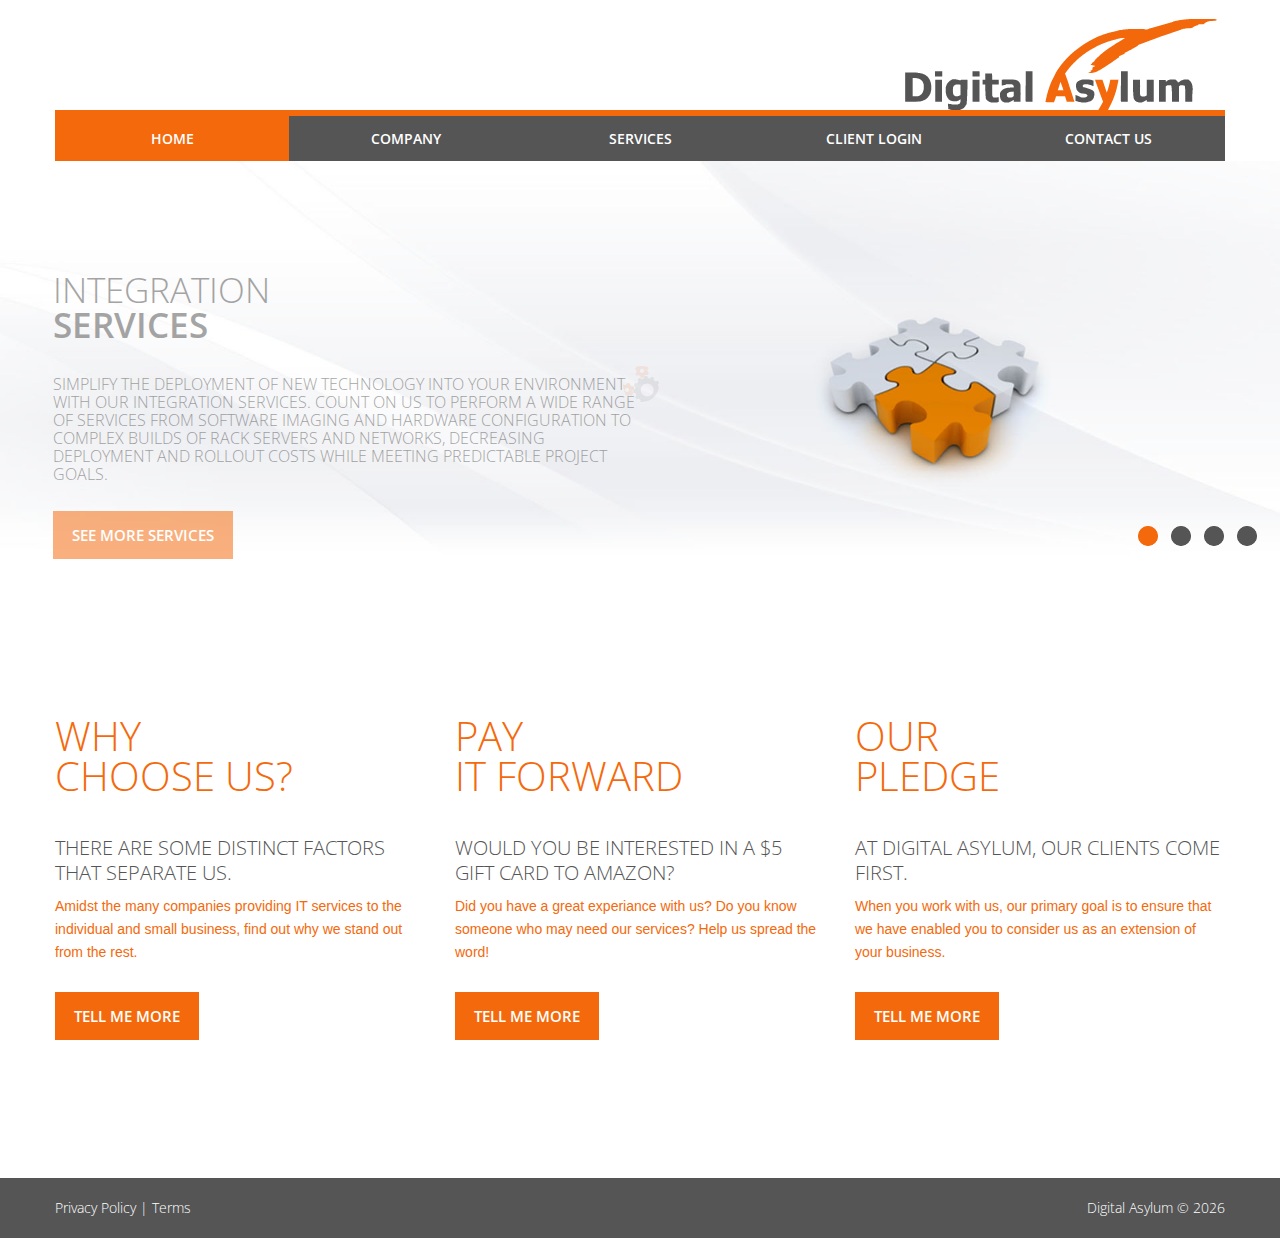
<file: index.html>
<!DOCTYPE html>
<html lang="en">
<head>
<meta http-equiv="Content-Type" content="text/html; charset=utf-8" >
<title>Digital Asylum | Delivering Sanctuary Through Technology And Innovation</title>
<meta name="description" content="Digital Asylum is a technology services company. 'Delivering Sanctuary Through Technology' by partnering with businesses to determine and implement strategies on how best to use IT to meet their business growth objectives.. Wajeeh Anwar..." />
<meta charset="utf-8">
<meta name = "format-detection" content = "telephone=no" />
<link rel="icon" href="images/favicon.ico" type="image/x-icon">
<link rel="shortcut icon" href="images/favicon.ico" type="image/x-icon" />
<link rel="stylesheet" href="css/style.css">
<script src="js/jquery.js"></script>
<script src="js/jquery-migrate-1.2.1.js"></script>
<script src="js/jquery.easing.1.3.js"></script>
<script src="js/scroll_to_top.js"></script>
<script src="js/script.js"></script>
<script src="js/sform.js"></script>
<script src="js/jquery.equalheights.js"></script>
<script src="js/superfish.js"></script>
<script src="js/jquery.mobilemenu.js"></script>
<script src="js/touchTouch.jquery.js"></script>
<script src="js/jquery.tools.min.js"></script>
<link rel="stylesheet" href="fonts/font-awesome.css" type="text/css" media="screen">
<script src="js/camera.js"></script>
<script src="js/jquery.mobile.customized.min.js"></script>
<script src="js/jquery.carouFredSel-6.1.0.js"></script>
<script src="js/jquery.touchSwipe.min.js"></script>
<script>
						$(window).load( function(){
								$('#carousel').carouFredSel({
										auto: false,
										responsive: true,
										width: '100%',      
										scroll: 1,
										prev: '#prev',
										next: '#next',
										pagination: false,
										mousewheel: false,
										swipe: {
												onMouse: true,
												onTouch: true
										},
										items: {
											width:140,
											height: 'auto',
												visible: {
														min: 1,
														max: 1
												}
										}
								});
								$(".tabs1 ul").tabs(".tab_container .tab_content");
						});
				</script>
<script>
  (function(i,s,o,g,r,a,m){i['GoogleAnalyticsObject']=r;i[r]=i[r]||function(){
  (i[r].q=i[r].q||[]).push(arguments)},i[r].l=1*new Date();a=s.createElement(o),
  m=s.getElementsByTagName(o)[0];a.async=1;a.src=g;m.parentNode.insertBefore(a,m)
  })(window,document,'script','//www.google-analytics.com/analytics.js','ga');
  ga('create', 'UA-54096821-1', 'auto');
  ga('require', 'displayfeatures','linkid', 'linkid.js');
  ga('send', 'pageview');
</script>
</head>
<body>
<div class="main">
  <div class="div-content">
    <header>
      <div class="container">
        <div class="row">
          <div class="grid_12">
            <div align="right" class="wrapper marTop1 marBot2">
              <h1><a href="index.html"><img src="images/da-logo2.gif" alt="Digital Asylum"></a></h1>
            </div>
            <nav>
              <ul class="sf-menu header_menu">
                <li class="current" id="first-li"><a href="index.html">Home<strong></strong></a></li>
                <li><a href="company.html">Company<strong></strong></a> </li>
                <li><a href="services.html">Services<strong></strong></a></li>
                <li><a href="login.html">Client Login<strong></strong></a></li>
                <li id="last-li"><a href="contact.html">Contact Us<strong></strong></a></li>
              </ul>
            </nav>
          </div>
        </div>
      </div>
    </header>
    <div class="slider_wrapper">
      <div class="" id="camera_wrap">
        <div data-src="images/sliderx_integrated_services.jpg">
          <div class="caption fadeIn">
            <div class="caption_bg"> <span class="slider_txt1">Integration<br>
              <span class="bolded_txt">Services</span></span> <span class="slider_txt2">Simplify the deployment of new technology into your environment with our Integration Services. Count on us to perform a wide range of services from software imaging and hardware configuration to complex builds of rack servers and networks, decreasing deployment and rollout costs while meeting predictable project goals.</span> <a href="services.html" class="more_btn2">See more services</a> </div>
          </div>
        </div>
        <div data-src="images/sliderx_strategy_assessment.jpg">
          <div class="caption fadeIn">
            <div class="caption_bg"> <span class="slider_txt1">STRATEGY & ASSESSMENT<br>
              <span class="bolded_txt">SERVICES</span></span> <span class="slider_txt2">Every business has a vision for the future. But if your IT and infrastructure doesn't reflect that vision, how far can you expect to go? Planning and strategy are essential in an era of rapid growth. It identifies your strengths. It flags potential weaknesses. It allows your business more fiscal and creative flexibility in the future.</span> <a href="services.html" class="more_btn">Tell Me More</a> </div>
          </div>
        </div>
        <div data-src="images/sliderx_web_development.jpg">
          <div class="caption fadeIn">
            <div class="caption_bg"> <span class="slider_txt1">WEB DEVELOPMENT<br>
              <span class="bolded_txt">SERVICES</span></span> <span class="slider_txt2">Specializing in user-centric interfaces, creating a web experience catering to your unique goals and brand. We will work in close collaboration with you to translate your design requirements and wish list to the web. We work together with you to deliver final design collateral that your brand can be proud to sport on the web.</span> <a href="services.html" class="more_btn2">See more services</a> </div>
          </div>
        </div>
        <div data-src="images/sliderx_data_recovery.jpg">
          <div class="caption fadeIn">
            <div class="caption_bg"> <span class="slider_txt1">DATA RECOVERY<br>
              <span class="bolded_txt">SERVICES</span></span> <span class="slider_txt2">With the growing amount of confidential information and important records being kept on computers and digital devices, there is a strong business need for clients to recover their data in the event of a hard drive crash, physical hard drive damage or data loss. Applicable to the individual and business.</span> <a href="services.html" class="more_btn2">See more services</a> </div>
          </div>
        </div>
      </div>
    </div>
    <div class="container">
      <div class="row">
        <div class="grid_4">
          <h2>WHY<br>
            CHOOSE US?</h2>
          <h4>There are some distinct factors that separate us.</h4>
          <p class="color1">Amidst the many companies providing IT services to the individual and small business, find out why we stand out from the rest.</p>
          <a href="wcu.html" class="more_btn2">Tell Me More</a> </div>
        <div class="grid_4">
          <h2>Pay<br>
            It Forward</h2>
          <h4>Would you be interested in a $5 Gift card to Amazon?</h4>
          <p class="color1">Did you have a great experiance with us? Do you know someone who may need our services? Help us spread the word!</p>
          <a href="pif.html" class="more_btn2">Tell Me More</a> </div>
        <div class="grid_4">
          <h2>OUR<br>
            Pledge</h2>
          <h4>At Digital Asylum, our clients come first.</h4>
          <p class="color1">When you work with us, our primary goal is to ensure that we have enabled you to consider us as an extension of your business.</p>
          <a href="pledge.html" class="more_btn2">Tell Me More</a> </div>
        <div class="grid_12">
          <div class="row"> <br>
            <br>
            <br>
            <br>
            <br>
            <br>
          </div>
        </div>
      </div>
    </div>
  </div>
</div>
<footer>
  <div class="footer_priv">
    <div class="container">
      <p>
      <a class="txt_left" href="privacy.html" class="link1">Privacy Policy | Terms</a>  
      <a class="txt_right"><span>Digital Asylum </span> &copy; <span id="copyright-year"></span></a>
      </p>
    </div>
  </div>
</footer>
<script type="text/javascript">
	$(document).ready(function(){
		jQuery('#camera_wrap').camera({
				loader: false,
				pagination: true,
				thumbnails: false,
				height: '34.6666666%',
				fx: 'simpleFade',
				rows: '1',
				slicedCols: '1',
				slicedRows: '1',
				caption: false
			});
	 });
	 $(document).ready(function(){
		$('.magnifier2').touchTouch();
	 });
	 function myFocus(element){
					 if (element.value == element.defaultValue){
							 element.focus();
							 element.value = '';
					 }
				}
				function myBlur(element){
					 if (element.value == ''){
							 element.blur();
							 element.value = element.defaultValue;
					 }
				}
</script>
</body>
</html>
</file>
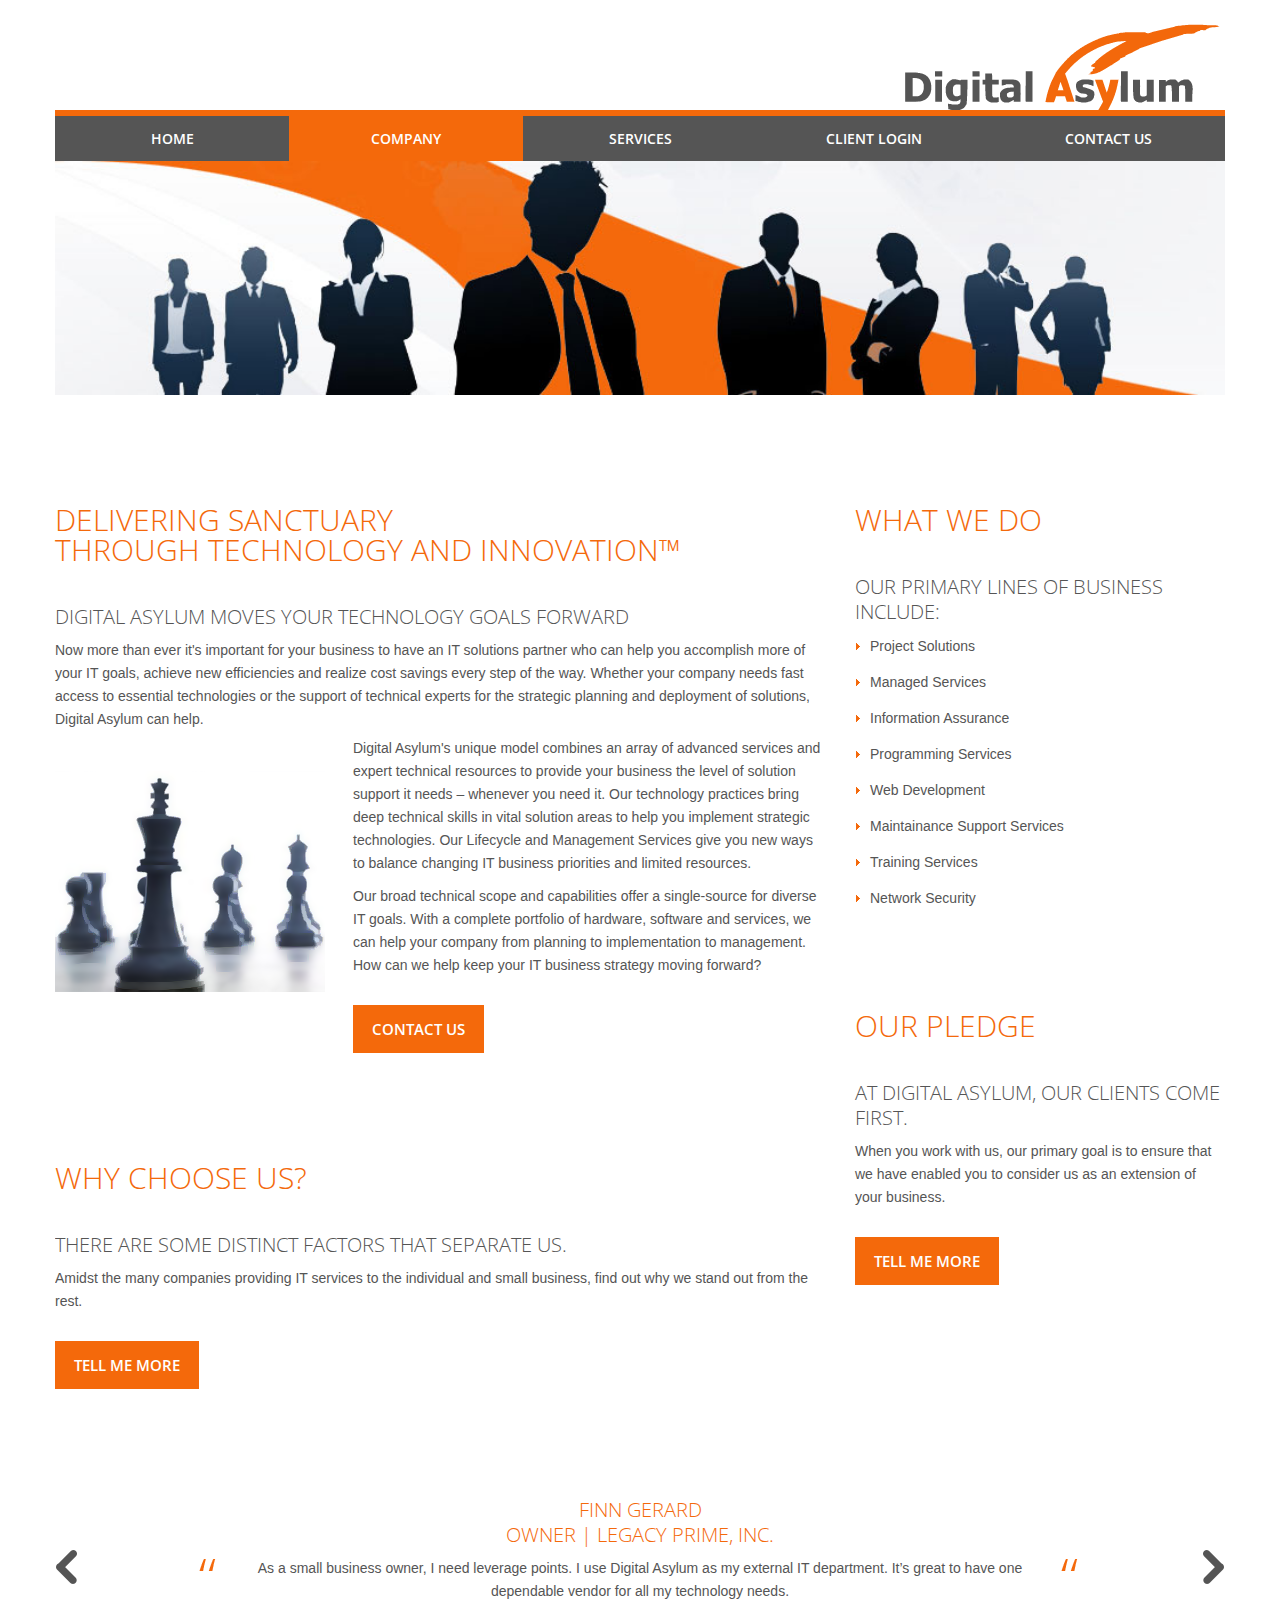
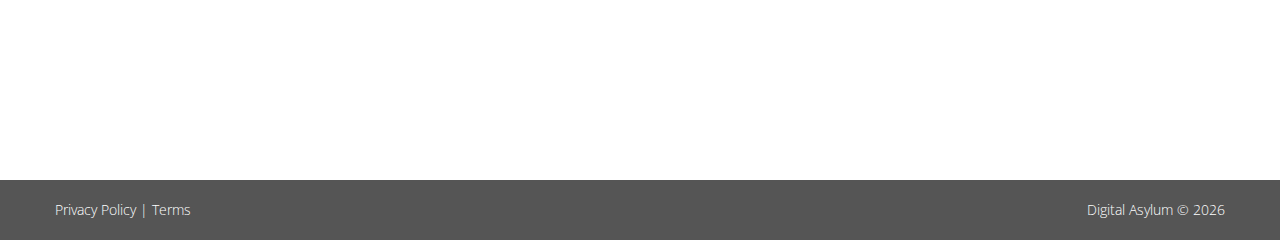
<file: company.html>
<!DOCTYPE html>
<html lang="en">
<head>
<meta http-equiv="Content-Type" content="text/html; charset=utf-8" >
<title>Digital Asylum | Who Are We?</title>
<meta name="description" content="Digital Asylum is a technology services company. 'Delivering Sanctuary Through Technology' by partnering with businesses to determine and implement strategies on how best to use IT to meet their business growth objectives.. Wajeeh Anwar..." />
<meta charset="utf-8">
<meta name = "format-detection" content = "telephone=no" />
<link rel="icon" href="images/favicon.ico" type="image/x-icon">
<link rel="shortcut icon" href="images/favicon.ico" type="image/x-icon" />
<link rel="stylesheet" href="css/style.css">
<script src="js/jquery.js"></script>
<script src="js/jquery-migrate-1.2.1.js"></script>
<script src="js/jquery.easing.1.3.js"></script>
<script src="js/scroll_to_top.js"></script>
<script src="js/script.js"></script>
<script src="js/jquery.equalheights.js"></script>
<script src="js/superfish.js"></script>
<script src="js/jquery.mobilemenu.js"></script>
<script src="js/touchTouch.jquery.js"></script>
<script src="js/jquery.tools.min.js"></script>
<script src="js/camera.js"></script>
<script src="js/jquery.mobile.customized.min.js"></script>
<script src="js/jquery.carouFredSel-6.1.0.js"></script>
<script src="js/jquery.touchSwipe.min.js"></script>
<link rel="stylesheet" href="fonts/font-awesome.css" type="text/css" media="screen">
<script>
						$(window).load( function(){
								$('#carousel').carouFredSel({
										auto: false,
										responsive: true,
										width: '100%',      
										scroll: 1,
										prev: '#prev',
										next: '#next',
										pagination: false,
										mousewheel: false,
										swipe: {
												onMouse: true,
												onTouch: true
										},
										items: {
											width:140,
											height: 'auto',
												visible: {
														min: 1,
														max: 1
												}
										}
								});
								$(".tabs1 ul").tabs(".tab_container .tab_content");
						});
				</script>
<script>
  (function(i,s,o,g,r,a,m){i['GoogleAnalyticsObject']=r;i[r]=i[r]||function(){
  (i[r].q=i[r].q||[]).push(arguments)},i[r].l=1*new Date();a=s.createElement(o),
  m=s.getElementsByTagName(o)[0];a.async=1;a.src=g;m.parentNode.insertBefore(a,m)
  })(window,document,'script','//www.google-analytics.com/analytics.js','ga');
  ga('create', 'UA-54096821-1', 'auto');
  ga('require', 'displayfeatures','linkid', 'linkid.js');
  ga('send', 'pageview');
</script>
</head>
<body>
<div class="main">
  <div class="div-content content_page">
    <header>
      <div class="container">
        <div class="row">
          <div class="grid_12">
            <div align="right" class="wrapper marTop1 marBot2">
              <h1><a href="index.html"><img src="images/da-logo2.gif" alt="Digital Asylum"></a></h1>
            </div>
            <nav>
              <ul class="sf-menu header_menu">
                <li id="first-li"><a href="index.html">Home<strong></strong></a></li>
                <li class="current" ><a href="company.html">Company<strong></strong></a> </li>
                <li><a href="services.html">Services<strong></strong></a></li>
                <li><a href="login.html">Client Login<strong></strong></a></li>
                <li id="last-li"><a href="contact.html">Contact Us<strong></strong></a></li>
              </ul>
            </nav>
            <img src="images/company.jpg" alt="" class="imgpif"> </div>
        </div>
      </div>
    </header>
    <div class="container">
      <div class="row">
        <div class="grid_8">
          <h3 class="color1 v2">Delivering Sanctuary<br>
            Through Technology And Innovation&#0153;</h3>
          <h4>Digital Asylum Moves Your Technology Goals Forward</h4>
          <p>Now more than ever it's important for your business to have an IT solutions partner who can help you accomplish more of your IT goals, achieve new efficiencies and realize cost savings every step of the way. Whether your company needs fast access to essential technologies or the support of technical experts for the strategic planning and deployment of solutions, Digital Asylum can help.</p>
          <div class="wrapper marTop7"> <img src="images/chess.png" alt="" class="img1">
            <p>Digital Asylum's unique model combines an array of advanced services and expert technical resources to provide your business the level of solution support it needs – whenever you need it. Our technology practices bring deep technical skills in vital solution areas to help you implement strategic technologies. Our Lifecycle and Management Services give you new ways to balance changing IT business priorities and limited resources.</p>
            <p> Our broad technical scope and capabilities offer a single-source for diverse IT goals. With a complete portfolio of hardware, software and services, we can help your company from planning to implementation to management. How can we help keep your IT business strategy moving forward?</p>
            <a style="margin-right:40px float:right" href="contact.html" class="more_btn2">Contact Us</a>
            <h3 class="color1 v2">WHY CHOOSE US?</h3>
            <h4>There are some distinct factors that separate us.</h4>
            <p>Amidst the many companies providing IT services to the individual and small business, find out why we stand out from the rest.</p>
            <a href="wcu.html" class="more_btn2">Tell Me More</a> </div>
        </div>
        <div class="grid_4">
          <h3 class="color1 v2">What We Do</h3>
          <h4><a>Our primary lines of business include:</a></h4>
          <ul class="listWithMarker2">
            <li><a>Project Solutions</a></li>
            <li><a>Managed Services</a></li>
            <li><a>Information Assurance</a></li>
            <li><a>Programming Services</a></li>
            <li><a>Web Development</a></li>
            <li><a>Maintainance Support Services</a></li>
            <li><a>Training Services</a></li>
            <li><a>Network Security</a></li>
          </ul>
          <h3 class="color1 v2">OUR Pledge</h3>
          <h4>At Digital Asylum, our clients come first.</h4>
          <p>When you work with us, our primary goal is to ensure that we have enabled you to consider us as an extension of your business.</p>
          <a href="pledge.html" class="more_btn2">Tell Me More</a> </div>
        <div class="clear"></div>
        <div class="grid_12">
          <div class="row">
            <div class="grid_10 preffix_1">
              <div class="list_carousel responsive">
                <ul id="carousel">
                  <li>
                    <h4>FINN GERARD<br>
                      Owner | Legacy Prime, Inc.</h4>
                    <blockquote>
                      <p>As a small business owner, I need leverage points. I use Digital Asylum as my external IT department. It’s great to have one dependable vendor for all my technology needs.</p>
                    </blockquote>
                  </li>
                  <li>
                    <h4>ROBINA RICE<br>
                      EO | Minuteman Librarys</h4>
                    <blockquote>
                      <p>Our network crashed constantly and our vendor could not fix the problem. We hired Digital Asylum to come in with their team. They quickly fixed our problems and we have been using them ever since.</p>
                    </blockquote>
                  </li>
                  <li>
                    <h4>CLEVE ALLEN<br>
                      CEO | Dimite Sporting Goods, Inc</h4>
                    <blockquote>
                      <p>We wanted to reduce internal costs and expand our depth and breadth of services provided…allowing us to react faster to requests from our customers.</p>
                    </blockquote>
                  </li>
                </ul>
                <div class="clear"></div>
                <div class="carousel_btns"> <a class="prev" id="prev"  href="javascript:;"></a> <a class="next" id="next"  href="javascript:;"></a> </div>
              </div>
            </div>
          </div>
        </div>
      </div>
    </div>
  </div>
</div>
<footer class="color2">
  <div class="footer_priv">
    <div class="container">
      <p><a class="txt_left" href="privacy.html" class="link1">Privacy Policy | Terms</a><a class="txt_right"><span>Digital Asylum </span> &copy; <span id="copyright-year"></span></a></p>
    </div>
  </div>
</footer>
</body>
</html>
</file>
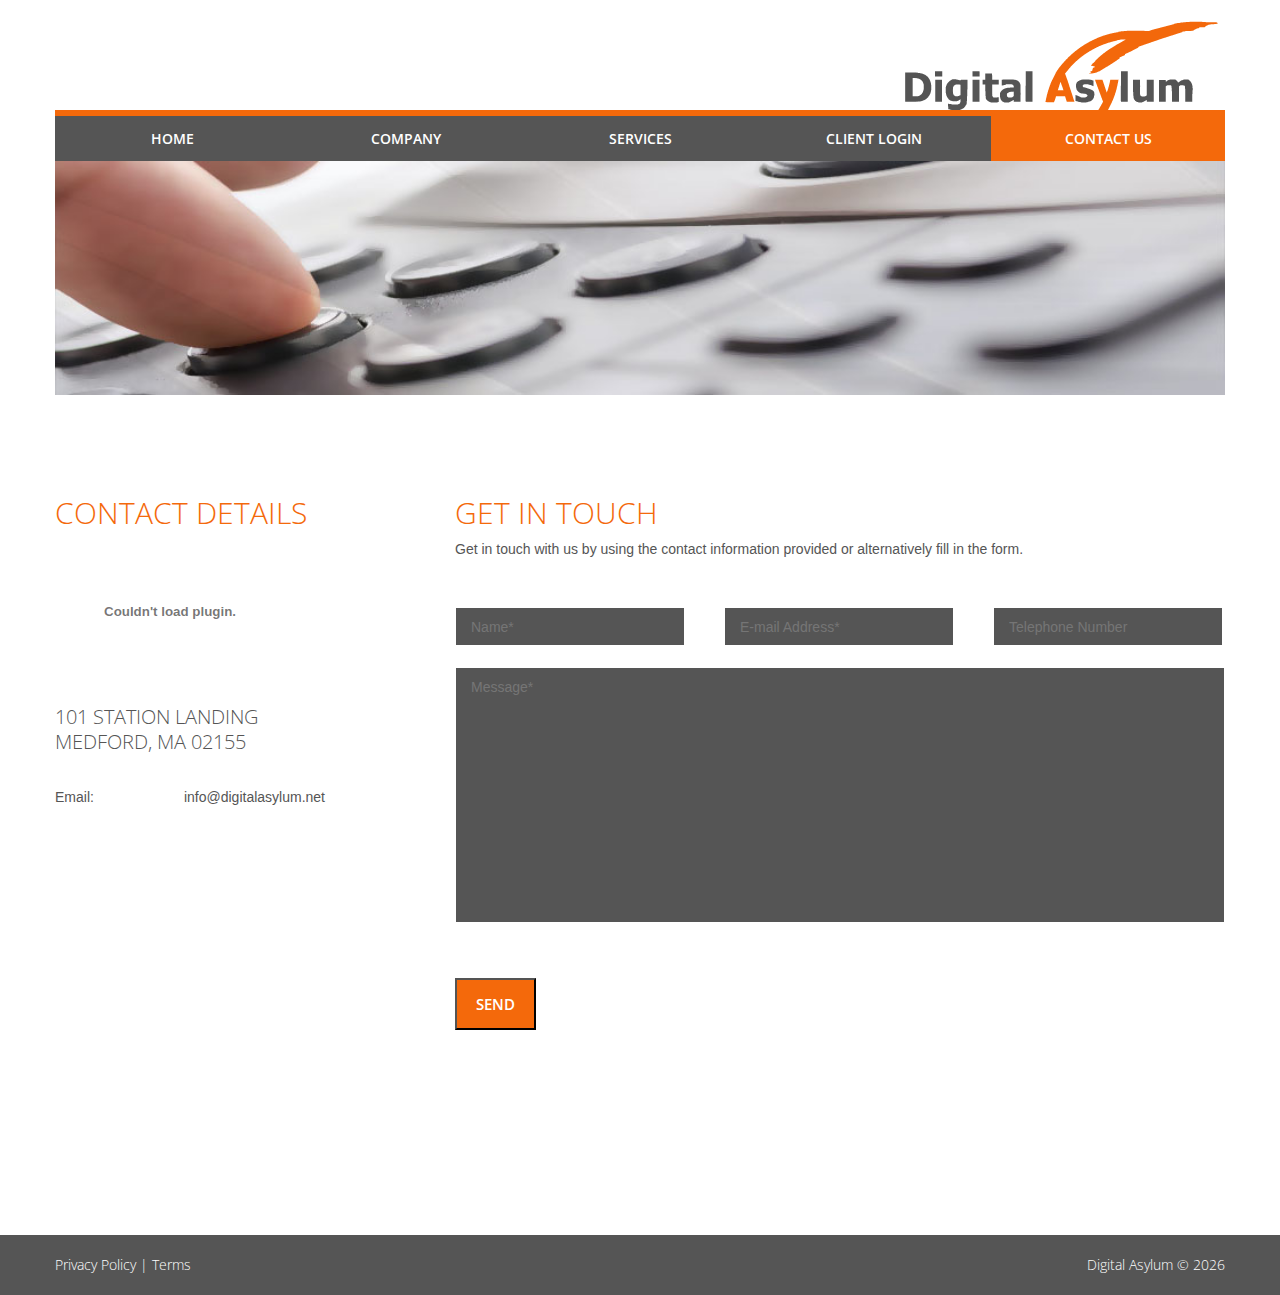
<file: contact.html>
<!DOCTYPE html>
<html lang="en">
<head>
<meta http-equiv="Content-Type" content="text/html; charset=utf-8" >
<title>Contacts</title>
<meta name="description" content="Contact us for inquiries, quotes or to find out more about Digital Asylum. Digital Asylum is a technology services company. 'Delivering Sanctuary Through Technology' by partnering with businesses to determine and implement strategies on how best to use IT to meet their business growth objectives.. Wajeeh Anwar..." />
<meta charset="utf-8">
<meta name = "format-detection" content = "telephone=no" />
<link rel="icon" href="images/favicon.ico" type="image/x-icon">
<link rel="shortcut icon" href="images/favicon.ico" type="image/x-icon" />
<link rel="stylesheet" href="css/style.css">
<script src="js/jquery.js"></script>
<script src="js/jquery-migrate-1.2.1.js"></script>
<script src="js/jquery.easing.1.3.js"></script>
<script src="js/scroll_to_top.js"></script>
<script src="js/script.js"></script>
<script src="js/TMForm.js"></script>
<script src="js/jquery.equalheights.js"></script>
<script src="js/superfish.js"></script>
<script src="js/jquery.mobilemenu.js"></script>
<script src="js/touchTouch.jquery.js"></script>
<script src="js/jquery.tools.min.js"></script>
<link rel="stylesheet" href="fonts/font-awesome.css" type="text/css" media="screen">
<script>
  (function(i,s,o,g,r,a,m){i['GoogleAnalyticsObject']=r;i[r]=i[r]||function(){
  (i[r].q=i[r].q||[]).push(arguments)},i[r].l=1*new Date();a=s.createElement(o),
  m=s.getElementsByTagName(o)[0];a.async=1;a.src=g;m.parentNode.insertBefore(a,m)
  })(window,document,'script','//www.google-analytics.com/analytics.js','ga');
  ga('create', 'UA-54096821-1', 'auto');
  ga('require', 'displayfeatures','linkid', 'linkid.js');
  ga('send', 'pageview');
</script>
</head>
<body>
<div class="main">
  <div class="div-content">
    <header>
      <div class="container">
        <div class="row">
          <div class="grid_12">
            <div align="right" class="wrapper marTop1 marBot2">
              <h1><a href="index.html"><img src="images/da-logo2.gif" alt="Digital Asylum"></a></h1>
            </div>
            <nav>
              <ul class="sf-menu header_menu">
                <li id="first-li"><a href="index.html">Home<strong></strong></a></li>
                <li><a href="company.html">Company<strong></strong></a> </li>
                <li><a href="services.html">Services<strong></strong></a></li>
                <li><a href="login.html">Client Login<strong></strong></a></li>
                <li class="current" id="last-li"><a href="contact.html">Contact Us<strong></strong></a></li>
              </ul>
            </nav>
            <img src="images/contact.jpg" alt="" class="imgpif"> </div>
        </div>
      </div>
    </header>
    <div class="container">
      <div class="row">
        <div class="grid_3">
          <h3 class="color1">contact details</h3>
          <address>
          <dl>
            <dt><object type="application/x-shockwave-flash" data="https://clients4.google.com/voice/embed/webCallButton" width="230" height="85"><param name="movie" value="https://clients4.google.com/voice/embed/webCallButton" /><param name="wmode" value="transparent" /><param name="FlashVars" value="id=c2dac19aaa09d0b86a3183462dcf0cdefa62b4d6&style=0" /></object><br><br><br>101 Station Landing<br>
              Medford, MA 02155</dt>
            <div><br>
              <a class="txt2_left">Email:</a><a href="mailto:info@digitalasylum.net" class="txt2_right">info@digitalasylum.net</a></div>
          </dl>
          </address>
          <br>
          <br>
          <div class="map">
            <figure class="img-polaroid">
              <iframe src="https://www.google.com/maps/embed?pb=!1m14!1m8!1m3!1d11784.925657408152!2d-71.07192010349604!3d42.401517002487374!3m2!1i1024!2i768!4f13.1!3m3!1m2!1s0x89e37124f8ff9183%3A0x7c4e01e63e3057c0!2s101+Station+Landing%2C+101+Station+Landing%2C+Medford%2C+MA+02155!5e0!3m2!1sen!2sus!4v1408693283087" width="400" height="300" frameborder="0" style="border:0"></iframe>
            </figure>
          </div>
        </div>
        <div class="grid_8 preffix_1">
          <h3 class="color1">get in touch</h3>
          <p>Get in touch with us by using the contact information provided or alternatively fill in the form.</p>
          <form action="/contact" method="post" id="com">
            <div class="wrapper">
              <label for="name">
                <input name="contact[name]" id="name" type="text" placeholder="Name*"/>
              </label>
              <label for="email">
                <input name="contact[email]" id="email" type="text" placeholder="E-mail Address*"/>
              </label>
              <label class="phone last">
                <input type="text" placeholder="Telephone Number"/>
              </label>
            </div>
            <label for="message" class="message">
              <textarea name="contact[message]" id="message" placeholder="Message*"></textarea>
            </label>
            <div  class="form_btns">
              <button type="submit" class="more_btn2">send</button>
              <br>
              <br>
              <br>
              <br>
              <br>
              <br>
              <br>
              <br>
            </div>
          </form>
        </div>
      </div>
    </div>
  </div>
</div>
<footer>
  <div class="footer_priv">
    <div class="container">
      <p><a class="txt_left" href="privacy.html" class="link1">Privacy Policy | Terms</a><a class="txt_right"><span>Digital Asylum </span> &copy; <span id="copyright-year"></span></a></p>
    </div>
  </div>
</footer>
</body>
</html>
</file>
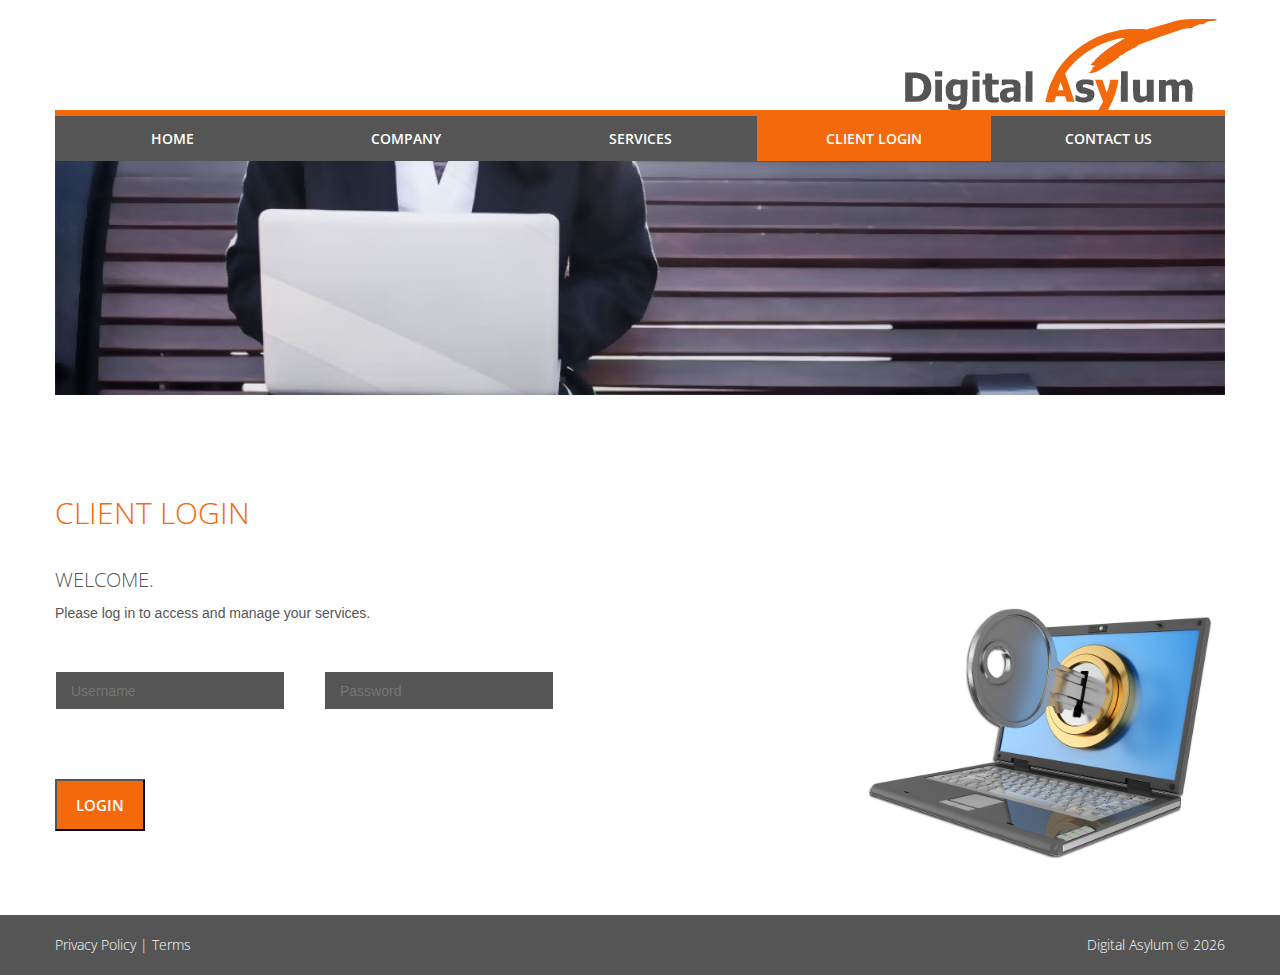
<file: login.html>
<!DOCTYPE html>
<html lang="en">
<head>
<meta http-equiv="Content-Type" content="text/html; charset=utf-8" >
<title>Digital Asylum | Client Login</title>
<meta name="description" content="Log in to manages your Digital Asylum services. Digital Asylum is a technology services company. 'Delivering Sanctuary Through Technology' by partnering with businesses to determine and implement strategies on how best to use IT to meet their business growth objectives.. Wajeeh Anwar..." />
<meta charset="utf-8">
<meta name = "format-detection" content = "telephone=no" />
<link rel="icon" href="images/favicon.ico" type="image/x-icon">
<link rel="shortcut icon" href="images/favicon.ico" type="image/x-icon" />
<link rel="stylesheet" href="css/style.css">
<script src="js/jquery.js"></script>
<script src="js/jquery-migrate-1.2.1.js"></script>
<script src="js/jquery.easing.1.3.js"></script>
<script src="js/scroll_to_top.js"></script>
<script src="js/script.js"></script>
<script src="js/TMForm.js"></script>
<script src="js/jquery.equalheights.js"></script>
<script src="js/superfish.js"></script>
<script src="js/jquery.mobilemenu.js"></script>
<script src="js/touchTouch.jquery.js"></script>
<script src="js/jquery.tools.min.js"></script>
<script type="text/javascript" src="http://ajax.googleapis.com/ajax/libs/jquery/1.8.2/jquery.min.js"></script>
<link rel="stylesheet" href="fonts/font-awesome.css" type="text/css" media="screen">
<script>
  (function(i,s,o,g,r,a,m){i['GoogleAnalyticsObject']=r;i[r]=i[r]||function(){
  (i[r].q=i[r].q||[]).push(arguments)},i[r].l=1*new Date();a=s.createElement(o),
  m=s.getElementsByTagName(o)[0];a.async=1;a.src=g;m.parentNode.insertBefore(a,m)
  })(window,document,'script','//www.google-analytics.com/analytics.js','ga');
  ga('create', 'UA-54096821-1', 'auto');
  ga('require', 'displayfeatures','linkid', 'linkid.js');
  ga('send', 'pageview');
</script>
</head>
<body>
<div class="main">
<div class="div-content">
<header>
  <div class="container">
    <div class="row">
      <div class="grid_12">
        <div align="right" class="wrapper marTop1 marBot2">
          <h1><a href="index.html"><img src="images/da-logo2.gif" alt="Digital Asylum"></a></h1>
        </div>
        <nav>
          <ul class="sf-menu header_menu">
            <li id="first-li"><a href="index.html">Home<strong></strong></a></li>
            <li><a href="company.html">Company<strong></strong></a></li>
            <li><a href="services.html">Services<strong></strong></a></li>
            <li class="current"><a href="login.html">Client Login<strong></strong></a></li>
            <li id="last-li"><a href="contact.html">Contact Us<strong></strong></a></li>
          </ul>
        </nav>
        <img src="images/login.jpg" alt="" class="imgpif"> </div>
    </div>
  </div>
</header>
<div class="container">
  <div class="row">
    <div class="grid_8">
      <h3 class="color1">Client Login</h3>
      <h4>Welcome.</h4>
      <p>Please log in to access and manage your services.</p>
      <form id="contact-form" method="LINK" action="verification.html">
        <div class="success-message">Login Successful</div>
        <div class="wrapper">
          <label class="username">
            <input type="text" placeholder="Username"/>
          </label>
          <label class="password">
            <input type="password" placeholder="Password"/>
          </label>
        </div>
        <div class="wrapper">
          <div  class="form_btns">
            <button type="sumbit" class="more_btn2">login</button>
          </div>
          <div> <!--<a class="status world">&nbsp;&nbsp;&nbsp;System Offline</a> --></div>
          <br>
          <br>
          <br>
          <br>
          <br>
          <br>
          <br>
          <br>
        </div>
      </form>
    </div>
    <div class="grid_4">
      <div class="img_box2"> <img src="images/secure.png" alt=""> </div>
    </div>
  </div>
</div>
<footer>
  <div class="footer_priv">
    <div class="container">
      <p><a class="txt_left" href="privacy.html" class="link1">Privacy Policy | Terms</a><a class="txt_right"><span>Digital Asylum </span> &copy; <span id="copyright-year"></span></a></p>
    </div>
  </div>
</footer>
</body>
</html>
</file>
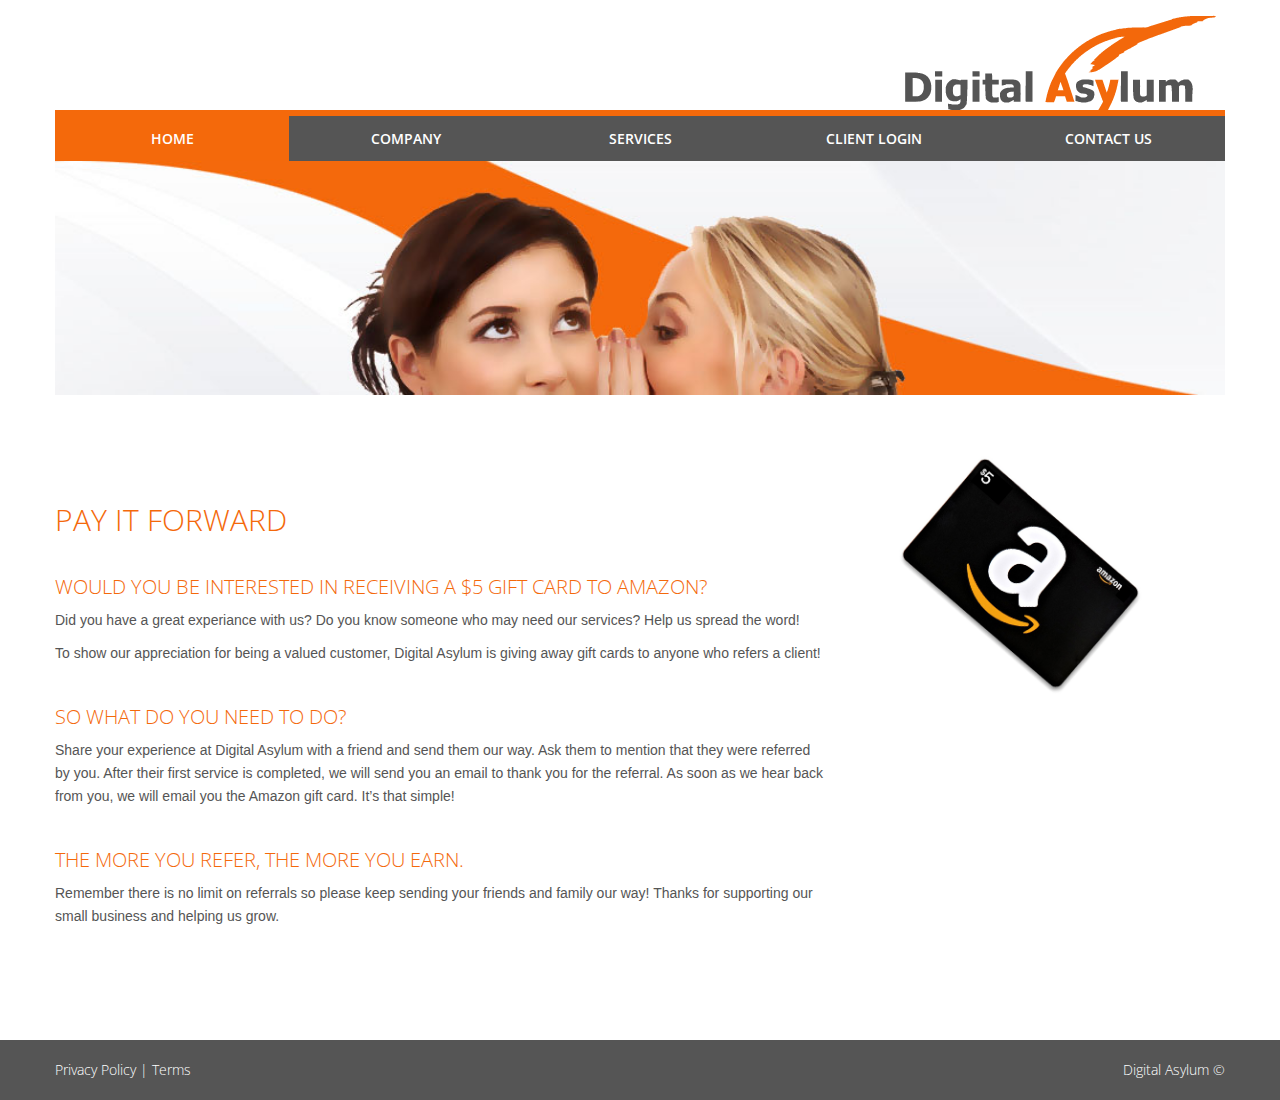
<file: pif.html>
<!DOCTYPE html>
<html lang="en">
<head>
<meta http-equiv="Content-Type" content="text/html; charset=utf-8" >
<title>Digital Asylum | Pay It Forward</title>
<meta name="description" content="How would you like a FREE $5 Amazon giftcard just for sharing your experience with your friends. Digital Asylum is a technology services company. 'Delivering Sanctuary Through Technology' by partnering with businesses to determine and implement strategies on how best to use IT to meet their business growth objectives.. Wajeeh Anwar..." />
<meta charset="utf-8">
<meta name = "format-detection" content = "telephone=no" />
<link rel="icon" href="images/favicon.ico" type="image/x-icon">
<link rel="shortcut icon" href="images/favicon.ico" type="image/x-icon" />
<link rel="stylesheet" href="css/style.css">
<script src="js/jquery.js"></script>
<script src="js/jquery-migrate-1.2.1.js"></script>
<script src="js/jquery.easing.1.3.js"></script>
<script src="js/scroll_to_top.js"></script>
<script src="js/script.js"></script>
<script src="js/jquery.equalheights.js"></script>
<script src="js/superfish.js"></script>
<script src="js/jquery.mobilemenu.js"></script>
<script src="js/touchTouch.jquery.js"></script>
<script src="js/jquery.tools.min.js"></script>
<link rel="stylesheet" href="fonts/font-awesome.css" type="text/css" media="screen">
<script>
  (function(i,s,o,g,r,a,m){i['GoogleAnalyticsObject']=r;i[r]=i[r]||function(){
  (i[r].q=i[r].q||[]).push(arguments)},i[r].l=1*new Date();a=s.createElement(o),
  m=s.getElementsByTagName(o)[0];a.async=1;a.src=g;m.parentNode.insertBefore(a,m)
  })(window,document,'script','//www.google-analytics.com/analytics.js','ga');
  ga('create', 'UA-54096821-1', 'auto');
  ga('require', 'displayfeatures','linkid', 'linkid.js');
  ga('send', 'pageview');
</script>
</head>
<body>
<div class="main">
  <div class="div-content content_page">
    <header>
      <div class="container">
        <div class="row">
          <div class="grid_12">
            <div align="right" class="wrapper marTop1 marBot2">
              <h1><a href="index.html"><img src="images/da-logo2.gif" alt="Digital Asylum"></a></h1>
            </div>
            <nav>
              <ul class="sf-menu header_menu">
                <li class="current" id="first-li"><a href="index.html">Home<strong></strong></a></li>
                <li><a href="company.html">Company<strong></strong></a> 
                </li>
                <li><a href="services.html">Services<strong></strong></a></li>
                <li><a href="login.html">Client Login<strong></strong></a></li>
                <li id="last-li"><a href="contact.html">Contact Us<strong></strong></a></li>
              </ul>
            </nav>
            <img src="images/pif.jpg" alt="" class="imgteam"> </div>
        </div>
      </div>
    </header>
    <div class="container">
      <div class="row">
        <div class="grid_4 priv_section2">
          <div class="grid_3">
            <div class="img_box"> <img src="images/amazon.png" alt=""> </div>
          </div>
        </div>
        <div class="grid_8 priv_section1">
          <h3 class="color1 v2">Pay it Forward</h3>
          <h4 class="color1">Would you be interested in receiving a $5 gift card to Amazon?</h4>
          <p>Did you have a great experiance with us? Do you know someone who may need our services? Help us spread the word!</p>
          <p>To show our appreciation for being a valued customer, Digital Asylum is giving away gift cards to anyone who refers a client!</p>
          <h4 class="color1">So what do you need to do?</h4>
          <p>Share your experience at Digital Asylum with a friend and send them our way. Ask them to mention that they were referred by you. After their first service is completed, we will send you an email to thank you for the referral. As soon as we hear back from you, we will email you the Amazon gift card. It’s that simple!</p>
          <h4 class="color1">The more you refer, the more you earn.</h4>
          <p>Remember there is no limit on referrals so please keep sending your friends and family our way! Thanks for supporting our small business and helping us grow. </p>
        </div>
        <div class="clear"></div>
      </div>
    </div>
  </div>
</div>
<footer class="color2">
  <div class="footer_priv">
    <div class="container">
      <p><a class="txt_left" href="privacy.html" class="link1">Privacy Policy | Terms</a><a class="txt_right"><span>Digital Asylum </span> &copy; </a> </p>
    </div>
  </div>
</footer>
</body>
</html>
</file>
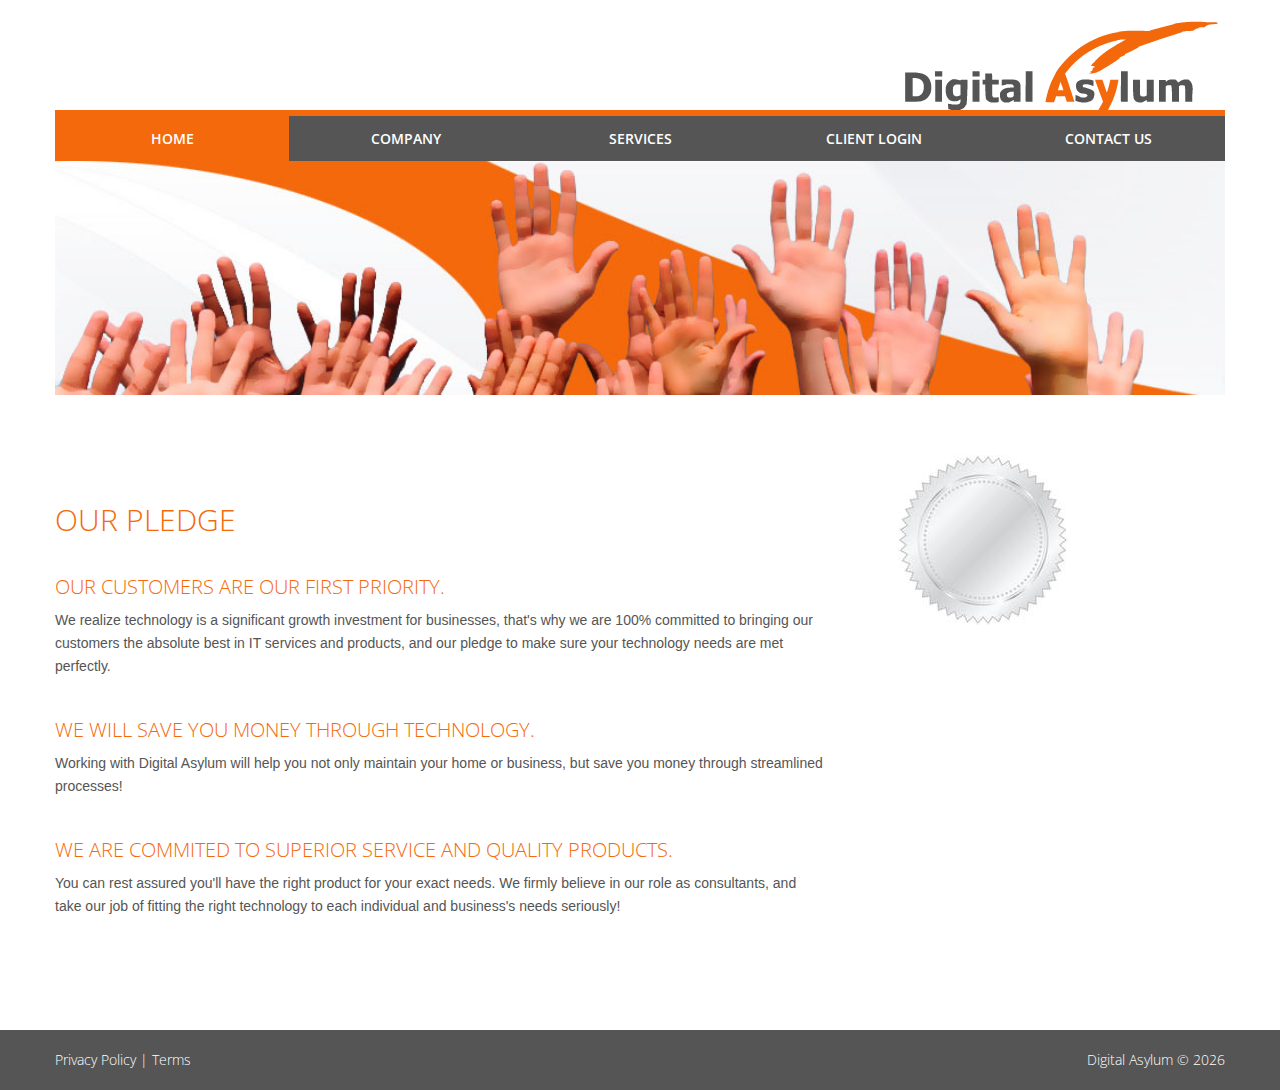
<file: pledge.html>
<!DOCTYPE html>
<html lang="en">
<head>
<meta http-equiv="Content-Type" content="text/html; charset=utf-8" >
<title>Digital Asylum | Our Pledge</title>
<meta name="description" content="Digital Asylum is a technology services company. 'Delivering Sanctuary Through Technology' by partnering with businesses to determine and implement strategies on how best to use IT to meet their business growth objectives.. Wajeeh Anwar..." />
<meta charset="utf-8">
<meta name = "format-detection" content = "telephone=no" />
<link rel="icon" href="images/favicon.ico" type="image/x-icon">
<link rel="shortcut icon" href="images/favicon.ico" type="image/x-icon" />
<link rel="stylesheet" href="css/style.css">
<script src="js/jquery.js"></script>
<script src="js/jquery-migrate-1.2.1.js"></script>
<script src="js/jquery.easing.1.3.js"></script>
<script src="js/scroll_to_top.js"></script>
<script src="js/script.js"></script>
<script src="js/jquery.equalheights.js"></script>
<script src="js/superfish.js"></script>
<script src="js/jquery.mobilemenu.js"></script>
<script src="js/touchTouch.jquery.js"></script>
<script src="js/jquery.tools.min.js"></script>
<link rel="stylesheet" href="fonts/font-awesome.css" type="text/css" media="screen">
<script>
  (function(i,s,o,g,r,a,m){i['GoogleAnalyticsObject']=r;i[r]=i[r]||function(){
  (i[r].q=i[r].q||[]).push(arguments)},i[r].l=1*new Date();a=s.createElement(o),
  m=s.getElementsByTagName(o)[0];a.async=1;a.src=g;m.parentNode.insertBefore(a,m)
  })(window,document,'script','//www.google-analytics.com/analytics.js','ga');
  ga('create', 'UA-54096821-1', 'auto');
  ga('require', 'displayfeatures','linkid', 'linkid.js');
  ga('send', 'pageview');
</script>
</head>
<body>
<div class="main">
  <div class="div-content content_page"> 
    <header>
      <div class="container">
        <div class="row">
          <div class="grid_12">
            <div align="right" class="wrapper marTop1 marBot2">
              <h1><a href="index.html"><img src="images/da-logo2.gif" alt="Digital Asylum"></a></h1>
            </div>
            <nav>
              <ul class="sf-menu header_menu">
                <li class="current" id="first-li"><a href="index.html">Home<strong></strong></a></li>
                <li><a href="company.html">Company<strong></strong></a> 
                </li>
                <li><a href="services.html">Services<strong></strong></a></li>
                <li><a href="login.html">Client Login<strong></strong></a></li>
                <li id="last-li"><a href="contact.html">Contact Us<strong></strong></a></li>
              </ul>
            </nav>
            <img src="images/pledge.jpg" alt="" class="imgpif"> </div>
        </div>
      </div>
    </header>
    <div class="container">
      <div class="row">
        <div class="grid_4 priv_section2">
          <div class="grid_3">
            <div class="img_box"> <img src="images/seal.png" alt=""> </div>
          </div>
        </div>
        <div class="grid_8 priv_section1">
          <h3 class="color1 v2">Our Pledge</h3>
          <h4 class="color1">Our customers are our first priority.</h4>
          <p>We realize technology is a significant growth investment for businesses, that's why we are 100% committed to bringing our customers the absolute best in IT services and products, and our pledge to make sure your technology needs are met perfectly.</p>
          <h4 class="color1">We will save you money through technology.</h4>
          <p>Working with Digital Asylum will help you not only maintain your home or business, but save you money through streamlined processes!</p>
          <h4 class="color1">We are commited to superior service and quality products.</h4>
          <p>You can rest assured you'll have the right product for your exact needs. We firmly believe in our role as consultants, and take our job of fitting the right technology to each individual and business's needs seriously!</p>
        </div>
        <div class="clear"></div>
      </div>
    </div>
  </div>
</div>
<footer class="color2">
  <div class="footer_priv">
    <div class="container"> 
      <p><a class="txt_left" href="privacy.html" class="link1">Privacy Policy | Terms</a><a class="txt_right"><span>Digital Asylum </span> &copy; <span id="copyright-year"></span></a></p>
    </div>
  </div>
</footer>
</body>
</html>
</file>
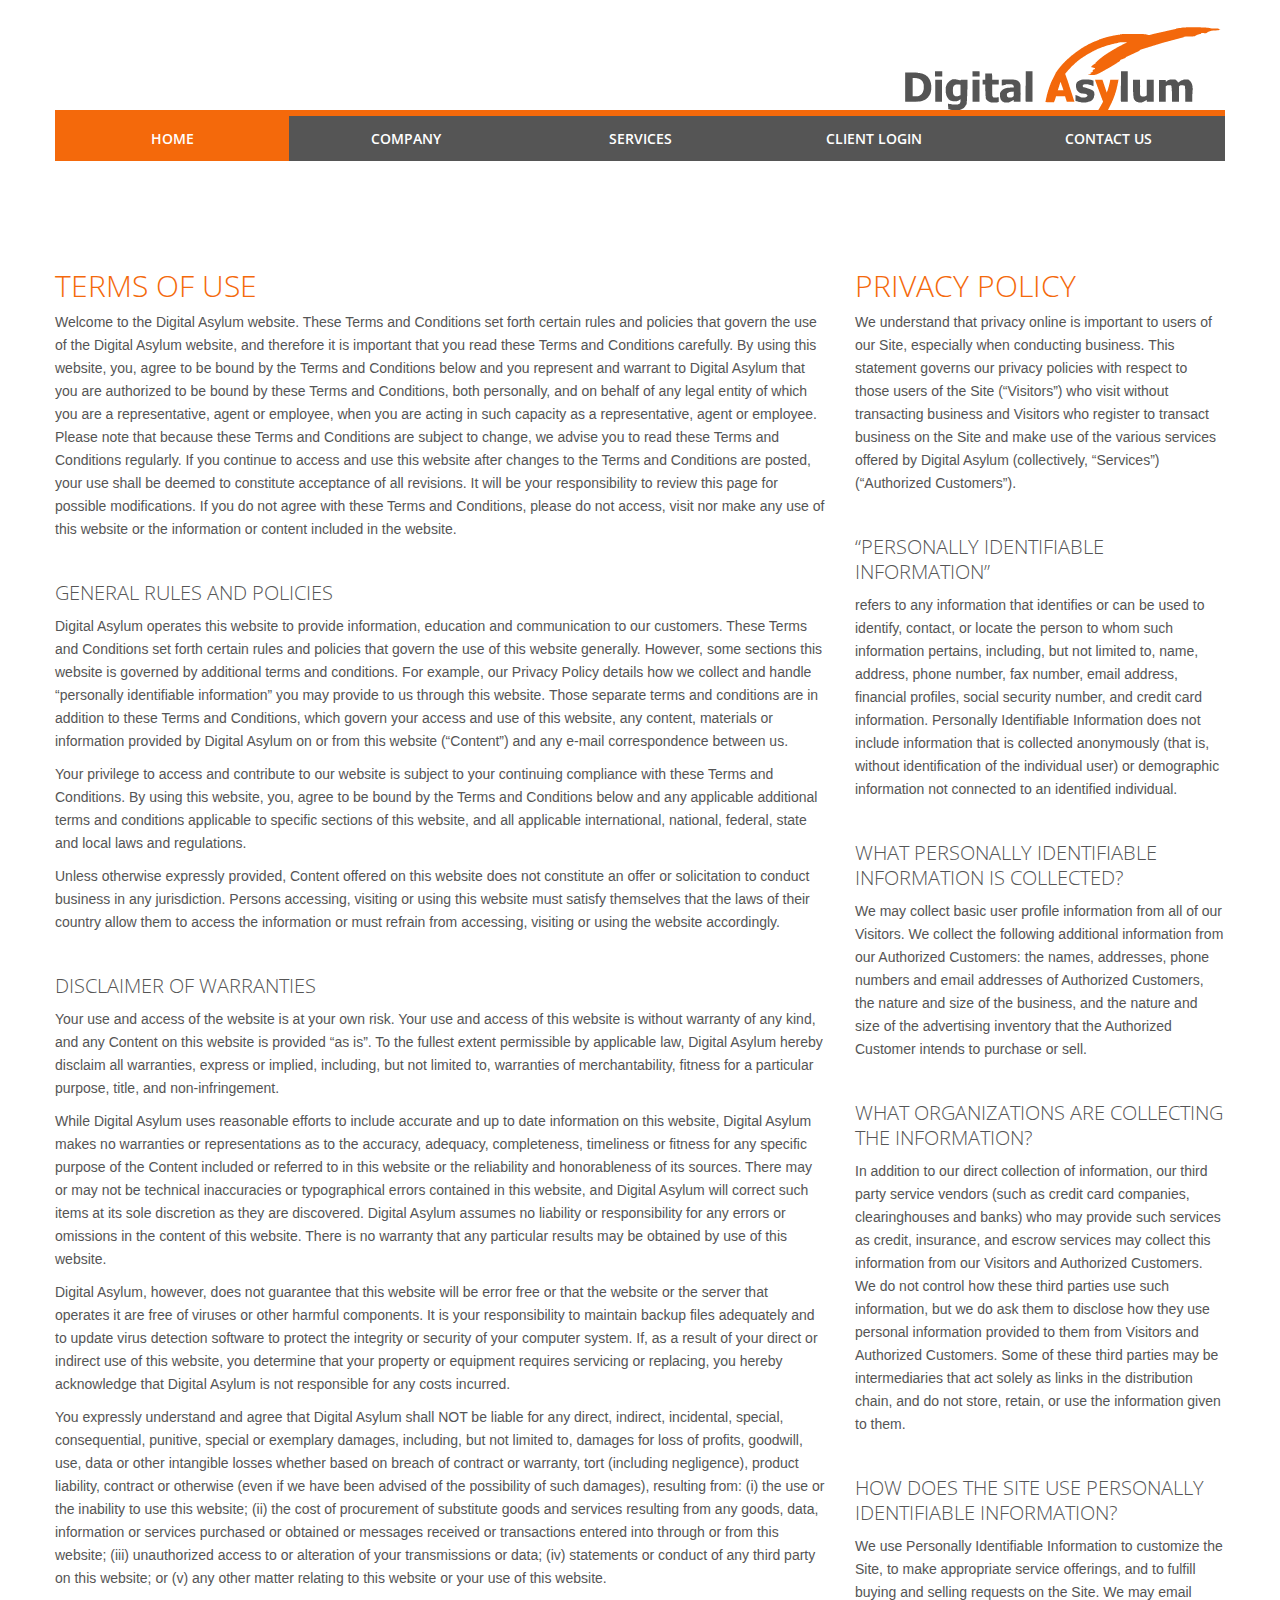
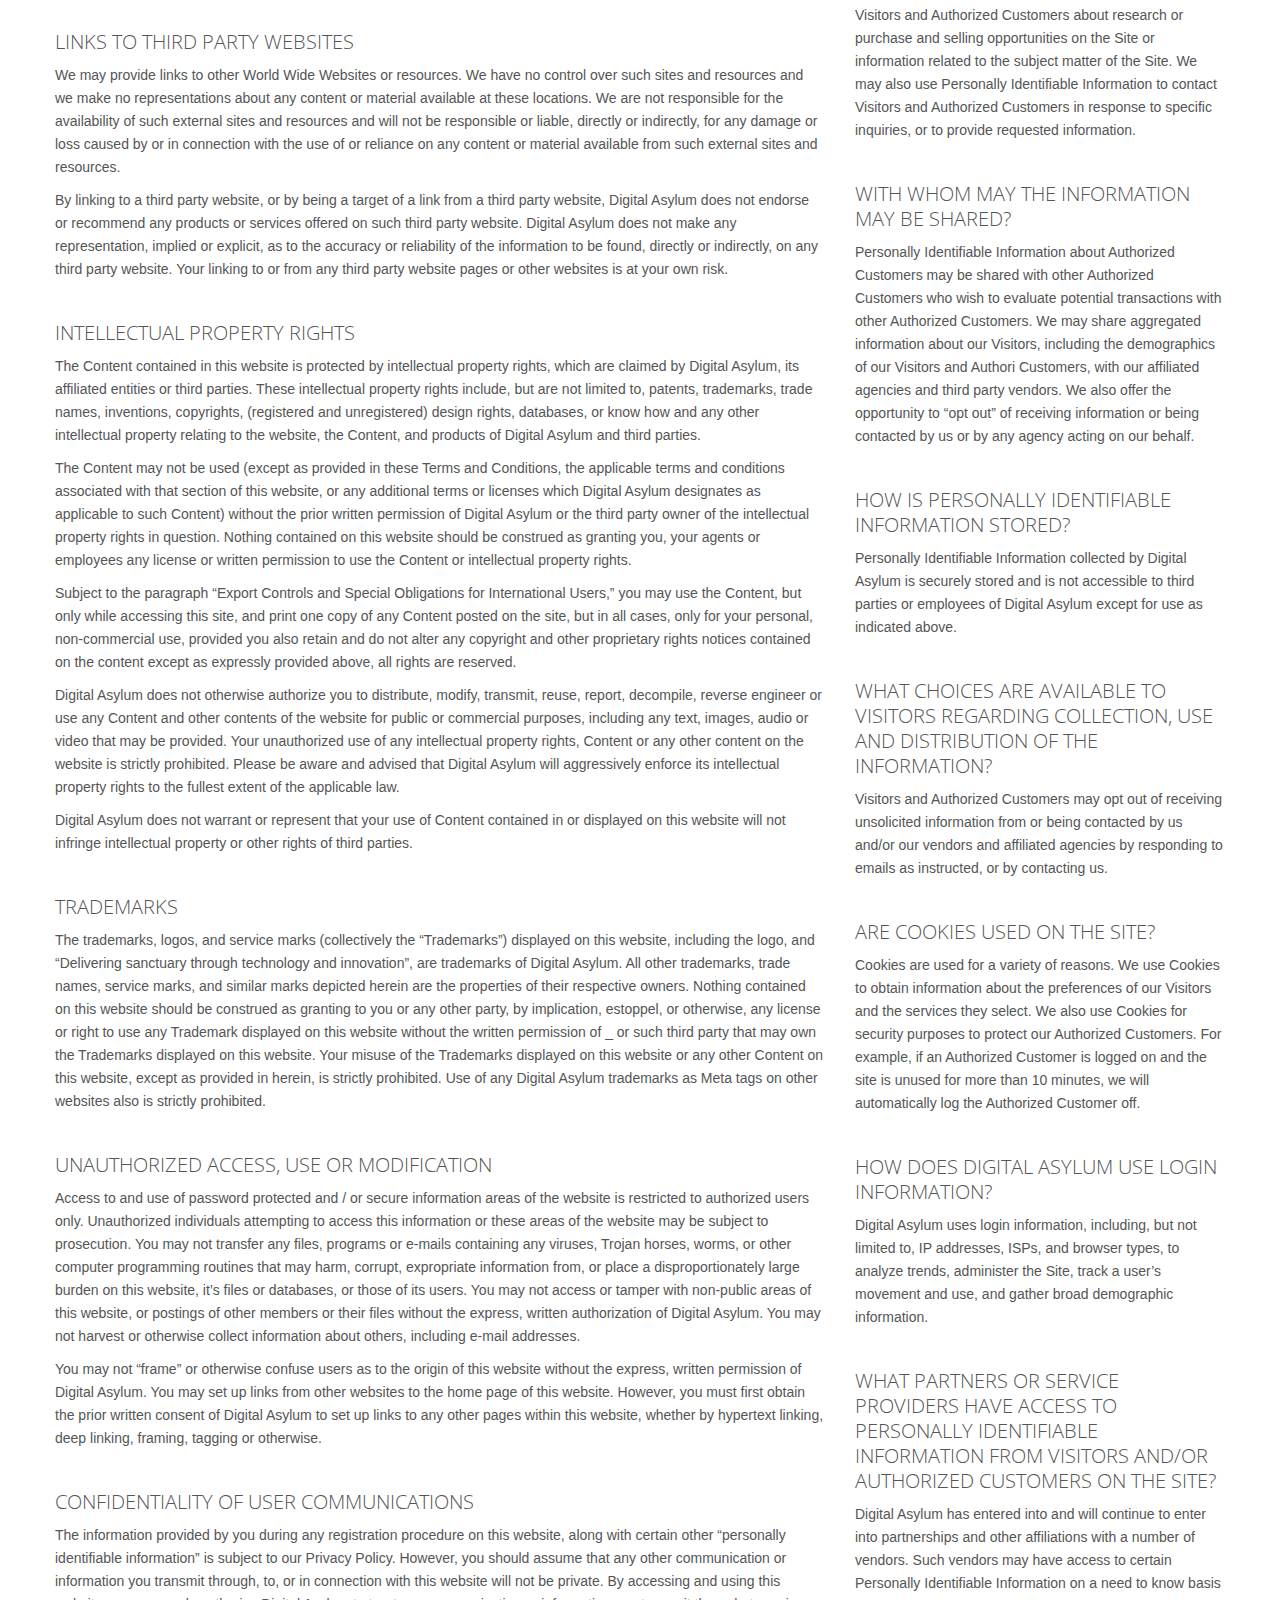
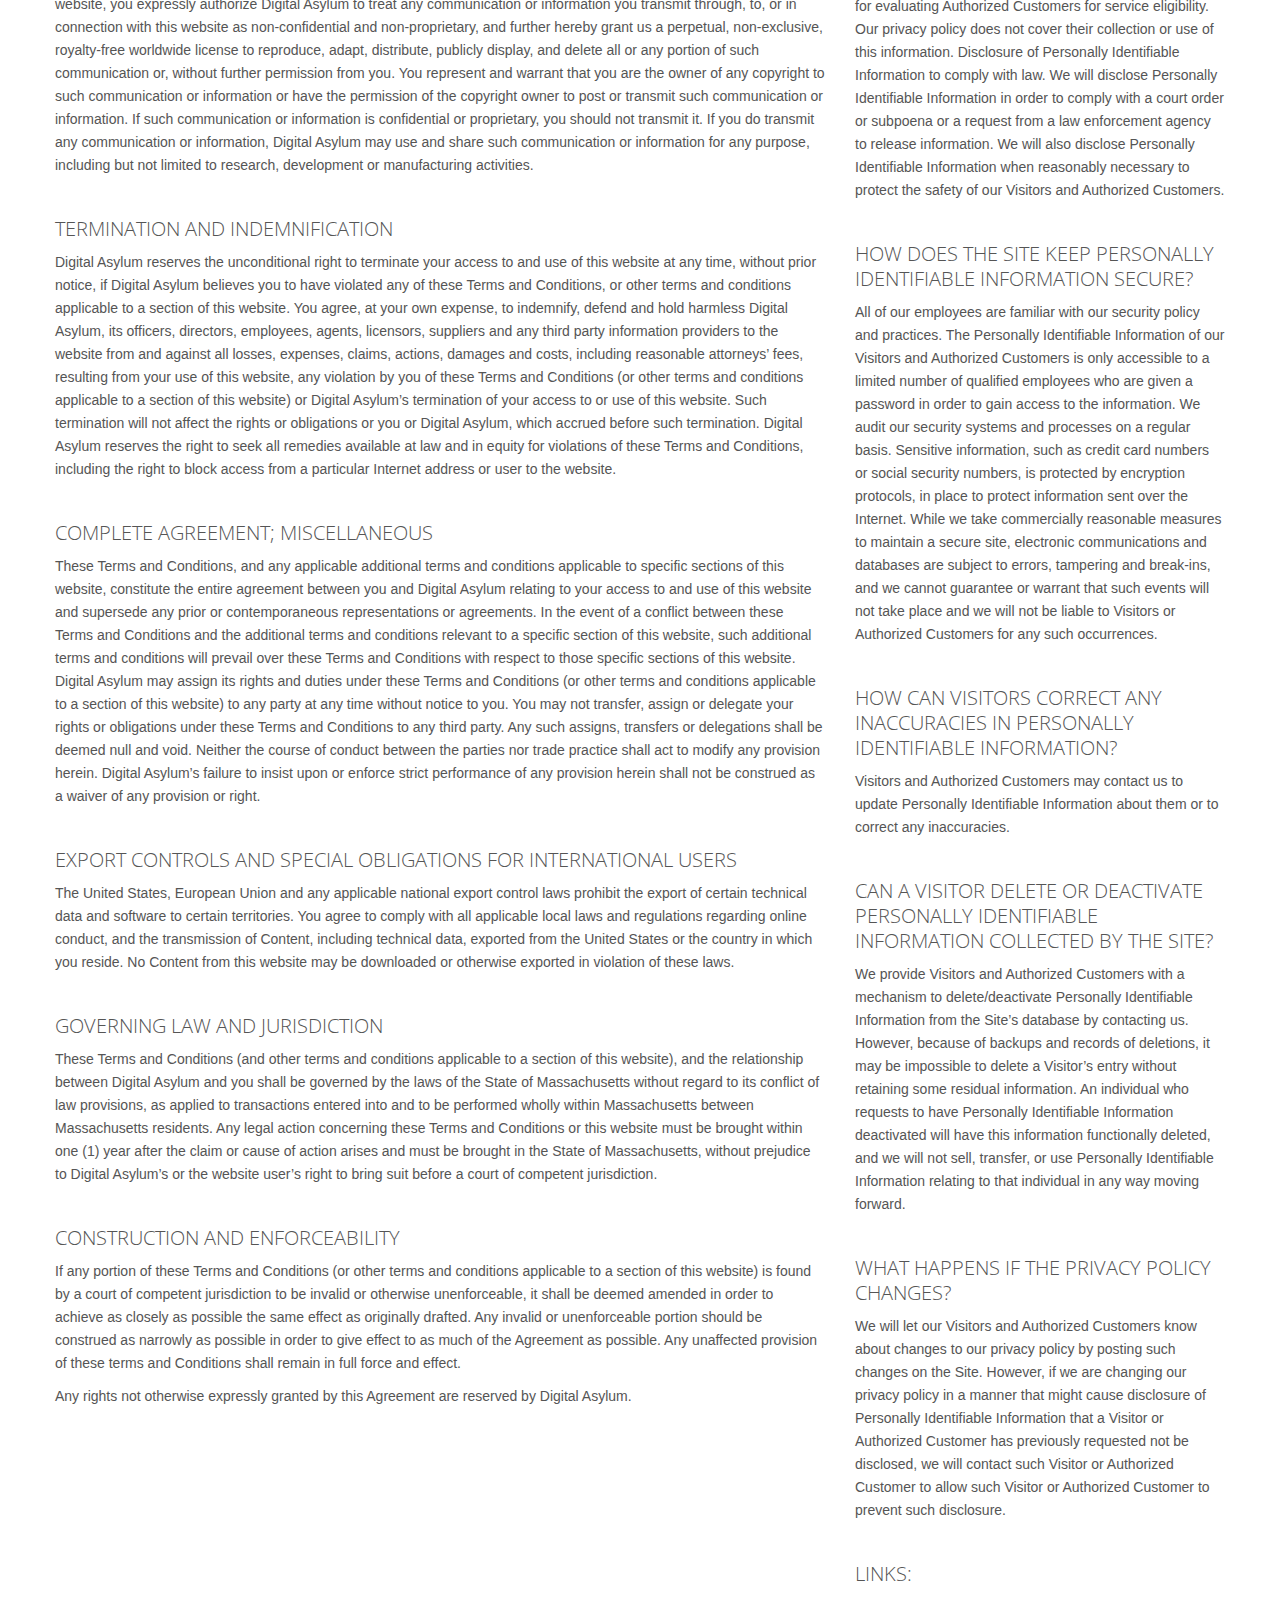
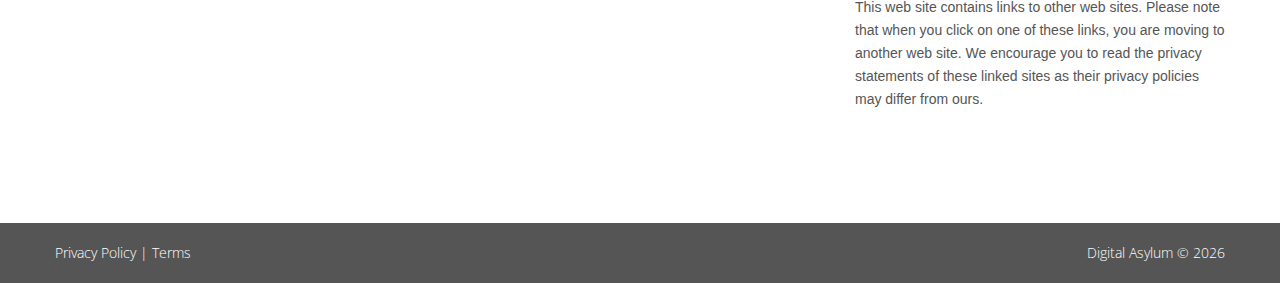
<file: privacy.html>
<!DOCTYPE html>
<html lang="en">
<head>
<meta http-equiv="Content-Type" content="text/html; charset=utf-8" >
<title>Digital Asylum | Privacy Policy</title>
<meta name="description" content="Digital Asylum's privacy and use policies. Digital Asylum is a technology services company. 'Delivering Sanctuary Through Technology' by partnering with businesses to determine and implement strategies on how best to use IT to meet their business growth objectives.. Wajeeh Anwar..." />
<meta charset="utf-8">
<meta name = "format-detection" content = "telephone=no" />
<link rel="icon" href="images/favicon.ico" type="image/x-icon">
<link rel="shortcut icon" href="images/favicon.ico" type="image/x-icon" />
<link rel="stylesheet" href="css/style.css">
<script src="js/jquery.js"></script>
<script src="js/jquery-migrate-1.2.1.js"></script>
<script src="js/jquery.easing.1.3.js"></script>
<script src="js/scroll_to_top.js"></script>
<script src="js/script.js"></script>
<script src="js/jquery.equalheights.js"></script>
<script src="js/superfish.js"></script>
<script src="js/jquery.mobilemenu.js"></script>
<script src="js/touchTouch.jquery.js"></script>
<script src="js/jquery.tools.min.js"></script>
<link rel="stylesheet" href="fonts/font-awesome.css" type="text/css" media="screen">
<script>
  (function(i,s,o,g,r,a,m){i['GoogleAnalyticsObject']=r;i[r]=i[r]||function(){
  (i[r].q=i[r].q||[]).push(arguments)},i[r].l=1*new Date();a=s.createElement(o),
  m=s.getElementsByTagName(o)[0];a.async=1;a.src=g;m.parentNode.insertBefore(a,m)
  })(window,document,'script','//www.google-analytics.com/analytics.js','ga');
  ga('create', 'UA-54096821-1', 'auto');
  ga('require', 'displayfeatures','linkid', 'linkid.js');
  ga('send', 'pageview');
</script>
</head>
<body>
<div class="main">
  <div class="div-content content_page"> 
    <header>
      <div class="container">
        <div class="row">
          <div class="grid_12">
            <div align="right" class="wrapper marTop1 marBot2">
              <h1><a href="index.html"><img src="images/da-logo2.gif" alt="Digital Asylum"></a></h1>
            </div>
            <nav>
              <ul class="sf-menu header_menu">
                <li class="current" id="first-li"><a href="index.html">Home<strong></strong></a></li>
                <li><a href="company.html">Company<strong></strong></a> 
                </li>
                <li><a href="services.html">Services<strong></strong></a></li>
                <li><a href="login.html">Client Login<strong></strong></a></li>
                <li id="last-li"><a href="contact.html">Contact Us<strong></strong></a></li>
              </ul>
            </nav>
          </div>
        </div>
      </div>
    </header>
    <div class="container">
      <div class="row">
        <div class="grid_4 priv_section2">
          <h3 class="color1 v2">privacy policy</h3>
          <p>We understand that privacy online is important to users of our Site, especially when conducting business. This statement governs our privacy policies with respect to those users of the Site (“Visitors”) who visit without transacting business and Visitors who register to transact business on the Site and make use of the various services offered by Digital Asylum (collectively, “Services”) (“Authorized Customers”).
          <h4>“Personally Identifiable Information”</h4>
          <p>refers to any information that identifies or can be used to identify, contact, or locate the person to whom such information pertains, including, but not limited to, name, address, phone number, fax number, email address, financial profiles, social security number, and credit card information. Personally Identifiable Information does not include information that is collected anonymously (that is, without identification of the individual user) or demographic information not connected to an identified individual.</p>
          <h4>What Personally Identifiable Information is collected? </h4>
          <p>We may collect basic user profile information from all of our Visitors. We collect the following additional information from our Authorized Customers: the names, addresses, phone numbers and email addresses of Authorized Customers, the nature and size of the business, and the nature and size of the advertising inventory that the Authorized Customer intends to purchase or sell. </p>
          <h4>What organizations are collecting the information?</h4>
          <p>In addition to our direct collection of information, our third party service vendors (such as credit card companies, clearinghouses and banks) who may provide such services as credit, insurance, and escrow services may collect this information from our Visitors and Authorized Customers. We do not control how these third parties use such information, but we do ask them to disclose how they use personal information provided to them from Visitors and Authorized Customers. Some of these third parties may be intermediaries that act solely as links in the distribution chain, and do not store, retain, or use the information given to them.</p>
          <h4>How does the Site use Personally Identifiable Information?</h4>
          <p>We use Personally Identifiable Information to customize the Site, to make appropriate service offerings, and to fulfill buying and selling requests on the Site. We may email Visitors and Authorized Customers about research or purchase and selling opportunities on the Site or information related to the subject matter of the Site. We may also use Personally Identifiable Information to contact Visitors and Authorized Customers in response to specific inquiries, or to provide requested information.</p>
          <h4>With whom may the information may be shared?</h4>
          <p>Personally Identifiable Information about Authorized Customers may be shared with other Authorized Customers who wish to evaluate potential transactions with other Authorized Customers. We may share aggregated information about our Visitors, including the demographics of our Visitors and Authori Customers, with our affiliated agencies and third party vendors. We also offer the opportunity to “opt out” of receiving information or being contacted by us or by any agency acting on our behalf.</p>
          <h4>How is Personally Identifiable Information stored?</h4>
          <p>Personally Identifiable Information collected by Digital Asylum is securely stored and is not accessible to third parties or employees of Digital Asylum except for use as indicated above.</p>
          <h4>What choices are available to Visitors regarding collection, use and distribution of the information?</h4>
          <p>Visitors and Authorized Customers may opt out of receiving unsolicited information from or being contacted by us and/or our vendors and affiliated agencies by responding to emails as instructed, or by contacting us.</p>
          <h4>Are Cookies Used on the Site?</h4>
          <p>Cookies are used for a variety of reasons. We use Cookies to obtain information about the preferences of our Visitors and the services they select. We also use Cookies for security purposes to protect our Authorized Customers. For example, if an Authorized Customer is logged on and the site is unused for more than 10 minutes, we will automatically log the Authorized Customer off.</p>
          <h4>How does Digital Asylum use login information?</h4>
          <p>Digital Asylum uses login information, including, but not limited to, IP addresses, ISPs, and browser types, to analyze trends, administer the Site, track a user’s movement and use, and gather broad demographic information.</p>
          <h4>What partners or service providers have access to Personally Identifiable Information from Visitors and/or Authorized Customers on the Site?</h4>
          <p>Digital Asylum has entered into and will continue to enter into partnerships and other affiliations with a number of vendors. Such vendors may have access to certain Personally Identifiable Information on a need to know basis for evaluating Authorized Customers for service eligibility. Our privacy policy does not cover their collection or use of this information. Disclosure of Personally Identifiable Information to comply with law. We will disclose Personally Identifiable Information in order to comply with a court order or subpoena or a request from a law enforcement agency to release information. We will also disclose Personally Identifiable Information when reasonably necessary to protect the safety of our Visitors and Authorized Customers.</p>
          <h4>How does the Site keep Personally Identifiable Information secure?</h4>
          <p>All of our employees are familiar with our security policy and practices. The Personally Identifiable Information of our Visitors and Authorized Customers is only accessible to a limited number of qualified employees who are given a password in order to gain access to the information. We audit our security systems and processes on a regular basis. Sensitive information, such as credit card numbers or social security numbers, is protected by encryption protocols, in place to protect information sent over the Internet. While we take commercially reasonable measures to maintain a secure site, electronic communications and databases are subject to errors, tampering and break-ins, and we cannot guarantee or warrant that such events will not take place and we will not be liable to Visitors or Authorized Customers for any such occurrences.</p>
          <h4>How can Visitors correct any inaccuracies in Personally Identifiable Information?</h4>
          <p>Visitors and Authorized Customers may contact us to update Personally Identifiable Information about them or to correct any inaccuracies.</p>
          <h4>Can a Visitor delete or deactivate Personally Identifiable Information collected by the Site?</h4>
          <p>We provide Visitors and Authorized Customers with a mechanism to delete/deactivate Personally Identifiable Information from the Site’s database by contacting us. However, because of backups and records of deletions, it may be impossible to delete a Visitor’s entry without retaining some residual information. An individual who requests to have Personally Identifiable Information deactivated will have this information functionally deleted, and we will not sell, transfer, or use Personally Identifiable Information relating to that individual in any way moving forward.</p>
          <h4>What happens if the Privacy Policy Changes?</h4>
          <p>We will let our Visitors and Authorized Customers know about changes to our privacy policy by posting such changes on the Site. However, if we are changing our privacy policy in a manner that might cause disclosure of Personally Identifiable Information that a Visitor or Authorized Customer has previously requested not be disclosed, we will contact such Visitor or Authorized Customer to allow such Visitor or Authorized Customer to prevent such disclosure.</p>
          <h4>Links:</h4>
          <p>This web site contains links to other web sites. Please note that when you click on one of these links, you are moving to another web site. We encourage you to read the privacy statements of these linked sites as their privacy policies may differ from ours.</p>
        </div>
        <div class="grid_8 priv_section1">
          <h3 class="color1 v2">terms of use</h3>
          <p>Welcome to the Digital Asylum website. These Terms and Conditions set forth certain rules and policies that govern the use of the Digital Asylum website, and therefore it is important that you read these Terms and Conditions carefully. By using this website, you, agree to be bound by the Terms and Conditions below and you represent and warrant to Digital Asylum that you are authorized to be bound by these Terms and Conditions, both personally, and on behalf of any legal entity of which you are a representative, agent or employee, when you are acting in such capacity as a representative, agent or employee. Please note that because these Terms and Conditions are subject to change, we advise you to read these Terms and Conditions regularly. If you continue to access and use this website after changes to the Terms and Conditions are posted, your use shall be deemed to constitute acceptance of all revisions. It will be your responsibility to review this page for possible modifications. If you do not agree with these Terms and Conditions, please do not access, visit nor make any use of this website or the information or content included in the website.</p>
          <h4>General Rules and Policies</h4>
          <p>Digital Asylum operates this website to provide information, education and communication to our customers. These Terms and Conditions set forth certain rules and policies that govern the use of this website generally. However, some sections this website is governed by additional terms and conditions. For example, our Privacy Policy details how we collect and handle “personally identifiable information” you may provide to us through this website. Those separate terms and conditions are in addition to these Terms and Conditions, which govern your access and use of this website, any content, materials or information provided by Digital Asylum on or from this website (“Content”) and any e-mail correspondence between us.</p>
          <p> Your privilege to access and contribute to our website is subject to your continuing compliance with these Terms and Conditions. By using this website, you, agree to be bound by the Terms and Conditions below and any applicable additional terms and conditions applicable to specific sections of this website, and all applicable international, national, federal, state and local laws and regulations.</p>
          <p> Unless otherwise expressly provided, Content offered on this website does not constitute an offer or solicitation to conduct business in any jurisdiction. Persons accessing, visiting or using this website must satisfy themselves that the laws of their country allow them to access the information or must refrain from accessing, visiting or using the website accordingly.</p>
          <h4>Disclaimer of Warranties</h4>
          <p>Your use and access of the website is at your own risk. Your use and access of this website is without warranty of any kind, and any Content on this website is provided “as is”. To the fullest extent permissible by applicable law, Digital Asylum hereby disclaim all warranties, express or implied, including, but not limited to, warranties of merchantability, fitness for a particular purpose, title, and non-infringement.</p>
          <p> While Digital Asylum uses reasonable efforts to include accurate and up to date information on this website, Digital Asylum makes no warranties or representations as to the accuracy, adequacy, completeness, timeliness or fitness for any specific purpose of the Content included or referred to in this website or the reliability and honorableness of its sources. There may or may not be technical inaccuracies or typographical errors contained in this website, and Digital Asylum will correct such items at its sole discretion as they are discovered. Digital Asylum assumes no liability or responsibility for any errors or omissions in the content of this website. There is no warranty that any particular results may be obtained by use of this website.</p>
          <p> Digital Asylum, however, does not guarantee that this website will be error free or that the website or the server that operates it are free of viruses or other harmful components. It is your responsibility to maintain backup files adequately and to update virus detection software to protect the integrity or security of your computer system. If, as a result of your direct or indirect use of this website, you determine that your property or equipment requires servicing or replacing, you hereby acknowledge that Digital Asylum is not responsible for any costs incurred.</p>
          <p> You expressly understand and agree that Digital Asylum shall NOT be liable for any direct, indirect, incidental, special, consequential, punitive, special or exemplary damages, including, but not limited to, damages for loss of profits, goodwill, use, data or other intangible losses whether based on breach of contract or warranty, tort (including negligence), product liability, contract or otherwise (even if we have been advised of the possibility of such damages), resulting from: (i) the use or the inability to use this website; (ii) the cost of procurement of substitute goods and services resulting from any goods, data, information or services purchased or obtained or messages received or transactions entered into through or from this website; (iii) unauthorized access to or alteration of your transmissions or data; (iv) statements or conduct of any third party on this website; or (v) any other matter relating to this website or your use of this website.</p>
          <h4>Links to Third Party Websites</h4>
          <p>We may provide links to other World Wide Websites or resources. We have no control over such sites and resources and we make no representations about any content or material available at these locations. We are not responsible for the availability of such external sites and resources and will not be responsible or liable, directly or indirectly, for any damage or loss caused by or in connection with the use of or reliance on any content or material available from such external sites and resources.</p>
          <p> By linking to a third party website, or by being a target of a link from a third party website, Digital Asylum does not endorse or recommend any products or services offered on such third party website. Digital Asylum does not make any representation, implied or explicit, as to the accuracy or reliability of the information to be found, directly or indirectly, on any third party website. Your linking to or from any third party website pages or other websites is at your own risk.</p>
          <h4>Intellectual Property Rights</h4>
          <p>The Content contained in this website is protected by intellectual property rights, which are claimed by Digital Asylum, its affiliated entities or third parties. These intellectual property rights include, but are not limited to, patents, trademarks, trade names, inventions, copyrights, (registered and unregistered) design rights, databases, or know how and any other intellectual property relating to the website, the Content, and products of Digital Asylum and third parties.</p>
          <p> The Content may not be used (except as provided in these Terms and Conditions, the applicable terms and conditions associated with that section of this website, or any additional terms or licenses which Digital Asylum designates as applicable to such Content) without the prior written permission of Digital Asylum or the third party owner of the intellectual property rights in question. Nothing contained on this website should be construed as granting you, your agents or employees any license or written permission to use the Content or intellectual property rights.</p>
          <p> Subject to the paragraph “Export Controls and Special Obligations for International Users,” you may use the Content, but only while accessing this site, and print one copy of any Content posted on the site, but in all cases, only for your personal, non-commercial use, provided you also retain and do not alter any copyright and other proprietary rights notices contained on the content except as expressly provided above, all rights are reserved.</p>
          <p> Digital Asylum does not otherwise authorize you to distribute, modify, transmit, reuse, report, decompile, reverse engineer or use any Content and other contents of the website for public or commercial purposes, including any text, images, audio or video that may be provided. Your unauthorized use of any intellectual property rights, Content or any other content on the website is strictly prohibited. Please be aware and advised that Digital Asylum will aggressively enforce its intellectual property rights to the fullest extent of the applicable law.</p>
          <p> Digital Asylum does not warrant or represent that your use of Content contained in or displayed on this website will not infringe intellectual property or other rights of third parties.</p>
          <h4>Trademarks</h4>
          <p>The trademarks, logos, and service marks (collectively the “Trademarks”) displayed on this website, including the logo, and “Delivering sanctuary through technology and innovation”, are trademarks of Digital Asylum. All other trademarks, trade names, service marks, and similar marks depicted herein are the properties of their respective owners. Nothing contained on this website should be construed as granting to you or any other party, by implication, estoppel, or otherwise, any license or right to use any Trademark displayed on this website without the written permission of _ or such third party that may own the Trademarks displayed on this website. Your misuse of the Trademarks displayed on this website or any other Content on this website, except as provided in herein, is strictly prohibited. Use of any Digital Asylum trademarks as Meta tags on other websites also is strictly prohibited.</p>
          <h4>Unauthorized Access, Use or Modification</h4>
          <p>Access to and use of password protected and / or secure information areas of the website is restricted to authorized users only. Unauthorized individuals attempting to access this information or these areas of the website may be subject to prosecution. You may not transfer any files, programs or e-mails containing any viruses, Trojan horses, worms, or other computer programming routines that may harm, corrupt, expropriate information from, or place a disproportionately large burden on this website, it’s files or databases, or those of its users. You may not access or tamper with non-public areas of this website, or postings of other members or their files without the express, written authorization of Digital Asylum. You may not harvest or otherwise collect information about others, including e-mail addresses.</p>
          <p> You may not “frame” or otherwise confuse users as to the origin of this website without the express, written permission of Digital Asylum. You may set up links from other websites to the home page of this website. However, you must first obtain the prior written consent of Digital Asylum to set up links to any other pages within this website, whether by hypertext linking, deep linking, framing, tagging or otherwise.</p>
          <h4>Confidentiality of User Communications</h4>
          <p>The information provided by you during any registration procedure on this website, along with certain other “personally identifiable information” is subject to our Privacy Policy. However, you should assume that any other communication or information you transmit through, to, or in connection with this website will not be private. By accessing and using this website, you expressly authorize Digital Asylum to treat any communication or information you transmit through, to, or in connection with this website as non-confidential and non-proprietary, and further hereby grant us a perpetual, non-exclusive, royalty-free worldwide license to reproduce, adapt, distribute, publicly display, and delete all or any portion of such communication or, without further permission from you. You represent and warrant that you are the owner of any copyright to such communication or information or have the permission of the copyright owner to post or transmit such communication or information. If such communication or information is confidential or proprietary, you should not transmit it. If you do transmit any communication or information, Digital Asylum may use and share such communication or information for any purpose, including but not limited to research, development or manufacturing activities.</p>
          <h4>Termination and Indemnification</h4>
          <p>Digital Asylum reserves the unconditional right to terminate your access to and use of this website at any time, without prior notice, if Digital Asylum believes you to have violated any of these Terms and Conditions, or other terms and conditions applicable to a section of this website. You agree, at your own expense, to indemnify, defend and hold harmless Digital Asylum, its officers, directors, employees, agents, licensors, suppliers and any third party information providers to the website from and against all losses, expenses, claims, actions, damages and costs, including reasonable attorneys’ fees, resulting from your use of this website, any violation by you of these Terms and Conditions (or other terms and conditions applicable to a section of this website) or Digital Asylum’s termination of your access to or use of this website. Such termination will not affect the rights or obligations or you or Digital Asylum, which accrued before such termination. Digital Asylum reserves the right to seek all remedies available at law and in equity for violations of these Terms and Conditions, including the right to block access from a particular Internet address or user to the website.</p>
          <h4>Complete Agreement; Miscellaneous</h4>
          <p>These Terms and Conditions, and any applicable additional terms and conditions applicable to specific sections of this website, constitute the entire agreement between you and Digital Asylum relating to your access to and use of this website and supersede any prior or contemporaneous representations or agreements. In the event of a conflict between these Terms and Conditions and the additional terms and conditions relevant to a specific section of this website, such additional terms and conditions will prevail over these Terms and Conditions with respect to those specific sections of this website. Digital Asylum may assign its rights and duties under these Terms and Conditions (or other terms and conditions applicable to a section of this website) to any party at any time without notice to you. You may not transfer, assign or delegate your rights or obligations under these Terms and Conditions to any third party. Any such assigns, transfers or delegations shall be deemed null and void. Neither the course of conduct between the parties nor trade practice shall act to modify any provision herein. Digital Asylum’s failure to insist upon or enforce strict performance of any provision herein shall not be construed as a waiver of any provision or right.</p>
          <h4>Export Controls and Special Obligations for International Users</h4>
          <p>The United States, European Union and any applicable national export control laws prohibit the export of certain technical data and software to certain territories. You agree to comply with all applicable local laws and regulations regarding online conduct, and the transmission of Content, including technical data, exported from the United States or the country in which you reside. No Content from this website may be downloaded or otherwise exported in violation of these laws.</p>
          <h4>Governing Law and Jurisdiction</h4>
          <p>These Terms and Conditions (and other terms and conditions applicable to a section of this website), and the relationship between Digital Asylum and you shall be governed by the laws of the State of Massachusetts without regard to its conflict of law provisions, as applied to transactions entered into and to be performed wholly within Massachusetts between Massachusetts residents. Any legal action concerning these Terms and Conditions or this website must be brought within one (1) year after the claim or cause of action arises and must be brought in the State of Massachusetts, without prejudice to Digital Asylum’s or the website user’s right to bring suit before a court of competent jurisdiction.</p>
          <h4>Construction and Enforceability</h4>
          <p>If any portion of these Terms and Conditions (or other terms and conditions applicable to a section of this website) is found by a court of competent jurisdiction to be invalid or otherwise unenforceable, it shall be deemed amended in order to achieve as closely as possible the same effect as originally drafted. Any invalid or unenforceable portion should be construed as narrowly as possible in order to give effect to as much of the Agreement as possible. Any unaffected provision of these terms and Conditions shall remain in full force and effect.</p>
          <p> Any rights not otherwise expressly granted by this Agreement are reserved by Digital Asylum.</p>
        </div>
        <div class="clear"></div>
      </div>
    </div>
  </div>
</div>
<footer class="color2">
  <div class="footer_priv">
    <div class="container"> 
      <p><a class="txt_left" href="privacy.html" class="link1">Privacy Policy | Terms</a><a class="txt_right"><span>Digital Asylum </span> &copy; <span id="copyright-year"></span></a></p>
    </div>
  </div>
</footer>
</body>
</html>
</file>
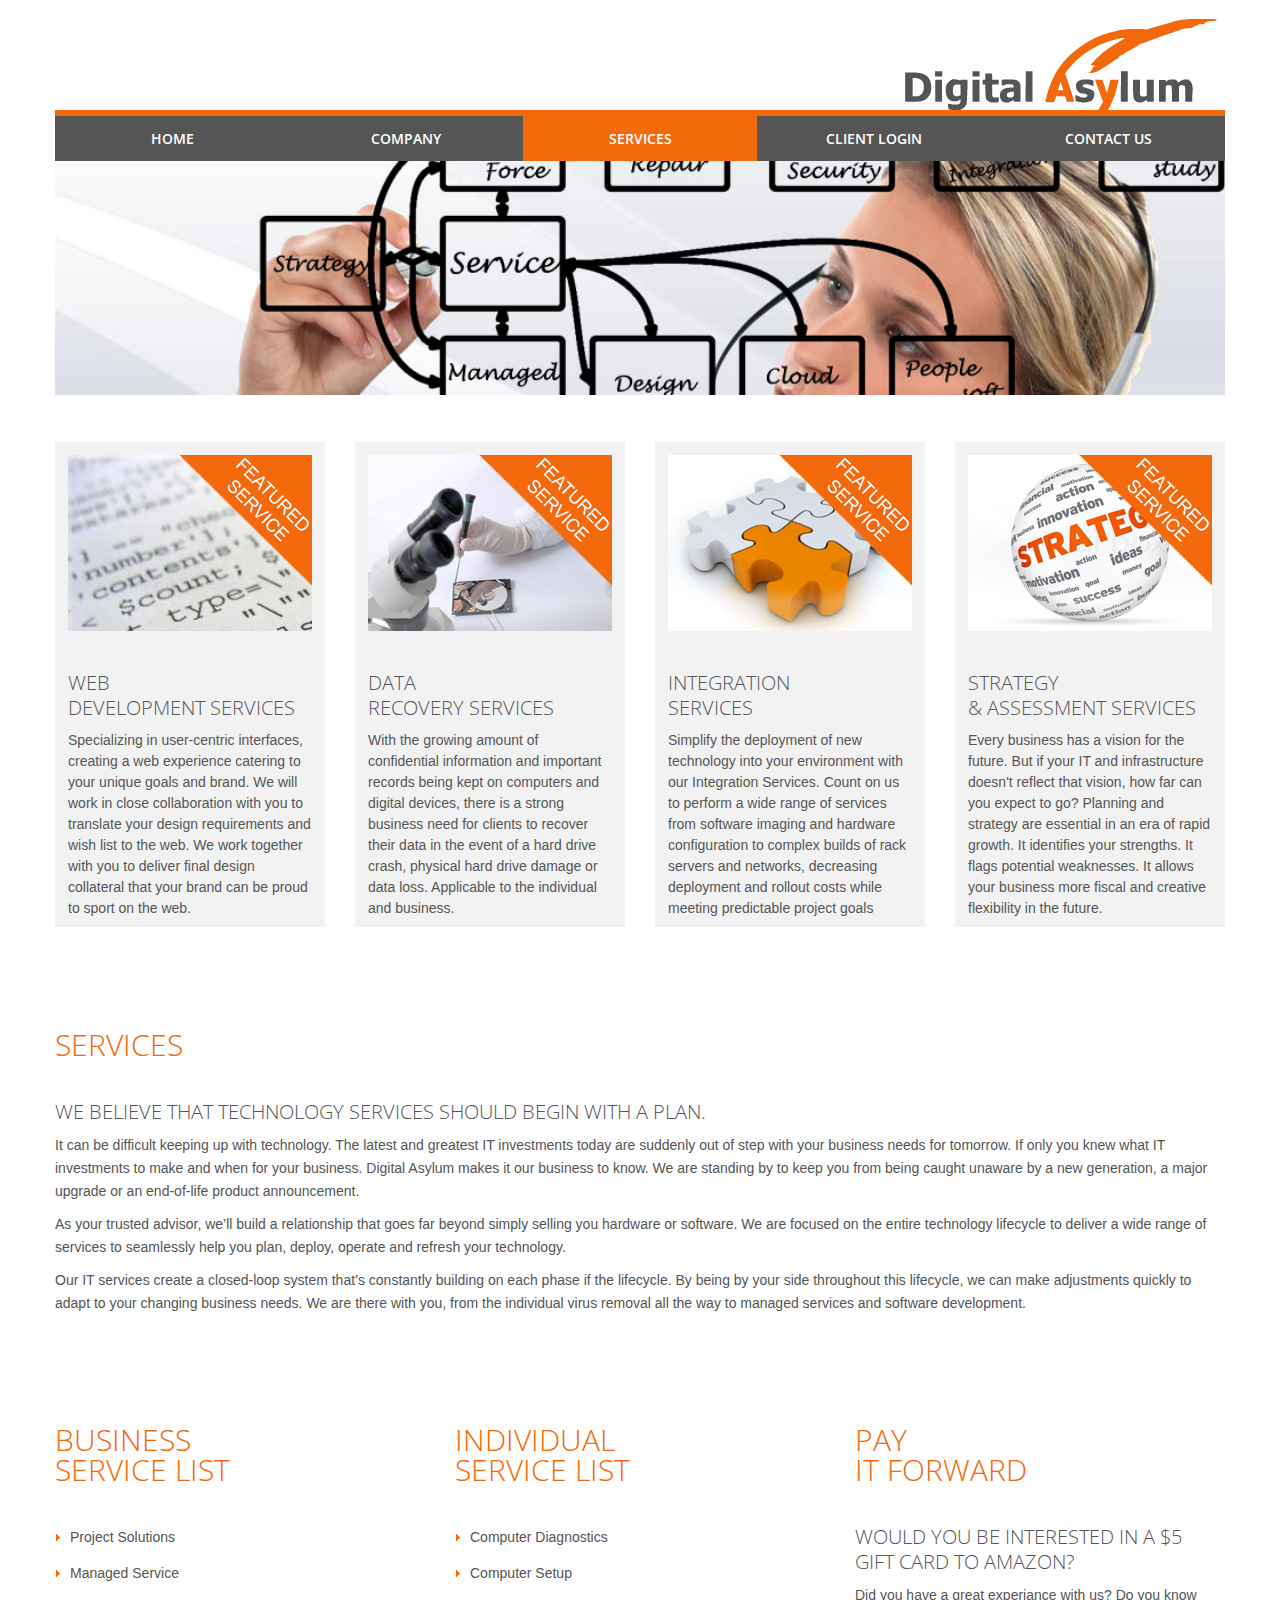
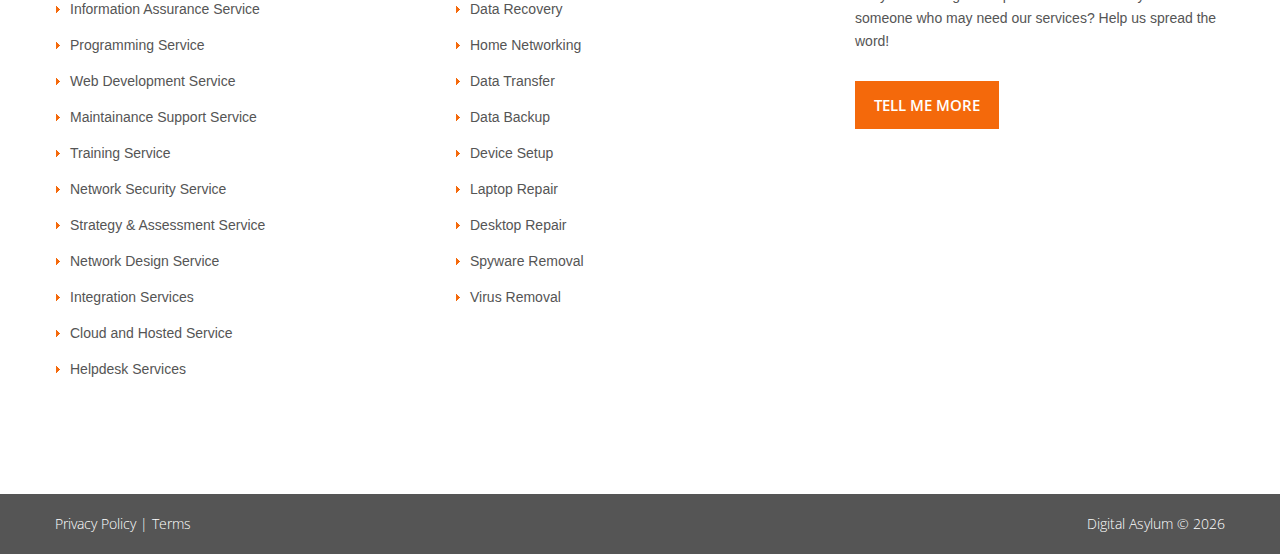
<file: services.html>
<!DOCTYPE html>
<html lang="en">
<head>
<title>Digital Asylum | Products & Services</title>
<meta name="description" content="Products and Services | Digital Asylum is a technology services company. 'Delivering Sanctuary Through Technology' by partnering with businesses to determine and implement strategies on how best to use IT to meet their business growth objectives.. Wajeeh Anwar..." />
<meta charset="utf-8">
<meta name = "format-detection" content = "telephone=no" />
<link rel="icon" href="images/favicon.ico" type="image/x-icon">
<link rel="shortcut icon" href="images/favicon.ico" type="image/x-icon" />
<link rel="stylesheet" href="css/style.css">
<script src="js/jquery.js"></script>
<script src="js/jquery-migrate-1.2.1.js"></script>
<script src="js/jquery.easing.1.3.js"></script>
<script src="js/scroll_to_top.js"></script>
<script src="js/script.js"></script>
<script src="js/jquery.equalheights.js"></script>
<script src="js/superfish.js"></script>
<script src="js/jquery.mobilemenu.js"></script>
<script src="js/touchTouch.jquery.js"></script>
<script src="js/jquery.tools.min.js"></script>
<link rel="stylesheet" href="fonts/font-awesome.css" type="text/css" media="screen">
<script>
  (function(i,s,o,g,r,a,m){i['GoogleAnalyticsObject']=r;i[r]=i[r]||function(){
  (i[r].q=i[r].q||[]).push(arguments)},i[r].l=1*new Date();a=s.createElement(o),
  m=s.getElementsByTagName(o)[0];a.async=1;a.src=g;m.parentNode.insertBefore(a,m)
  })(window,document,'script','//www.google-analytics.com/analytics.js','ga');
  ga('create', 'UA-54096821-1', 'auto');
  ga('require', 'displayfeatures','linkid', 'linkid.js');
  ga('send', 'pageview');
</script>
</head>
<body>
<div class="main">
  <div class="div-content content_page"> 
    <header>
      <div class="container">
        <div class="row">
          <div class="grid_12">
            <div align="right" class="wrapper marTop1 marBot2">
              <h1><a href="index.html"><img src="images/da-logo2.gif" alt="Digital Asylum"></a></h1>
            </div>
            <nav>
              <ul class="sf-menu header_menu">
                <li id="first-li"><a href="index.html">Home<strong></strong></a></li>
                <li><a href="company.html">Company<strong></strong></a> 
                </li>
                <li class="current"><a href="services.html">Services<strong></strong></a></li>
                <li><a href="login.html">Client Login<strong></strong></a></li>
                <li id="last-li"><a href="contact.html">Contact Us<strong></strong></a></li>
              </ul>
            </nav>
          </div>
        </div>
      </div>
    </header>
    <div class="container"> <img src="images/services.jpg" alt="" class="imgteam">
      <div class="row">
        <div class="grid_11">
          <div class="container">
            <div class="row">
              <div class="grid_3">
                <div class="img_box3"> <img src="images/web-feat.png" alt="">
                  <h4>Web<br>
                    Development Services</h4>
                  <p>Specializing in user-centric interfaces, creating a web experience catering to your unique goals and brand. We will work in close collaboration with you to translate your design requirements and wish list to the web. We work together with you to deliver final design collateral that your brand can be proud to sport on the web.</p>
                </div>
              </div>
              <div class="grid_3">
                <div class="img_box3"> <img src="images/recovery-feat.png" alt="">
                  <h4>Data<br>
                    Recovery Services</h4>
                  <p>With the growing amount of confidential information and important records being kept on computers and digital devices, there is a strong business need for clients to recover their data in the event of a hard drive crash, physical hard drive damage or data loss. Applicable to the individual and business.</p>
                </div>
              </div>
              <div class="grid_3">
                <div class="img_box3"> <img src="images/integration-feat.png" alt="">
                  <h4>Integration<br>
                    Services</h4>
                  <p>Simplify the deployment of new technology into your environment with our Integration Services. Count on us to perform a wide range of services from software imaging and hardware configuration to complex builds of rack servers and networks, decreasing deployment and rollout costs while meeting predictable project goals</p>
                </div>
              </div>
              <div class="grid_3">
                <div class="img_box3"> <img src="images/strategy-feat.png" alt="">
                  <h4>Strategy<br>
                    & Assessment Services</h4>
                  <p>Every business has a vision for the future. But if your IT and infrastructure doesn't reflect that vision, how far can you expect to go? Planning and strategy are essential in an era of rapid growth. It identifies your strengths. It flags potential weaknesses. It allows your business more fiscal and creative flexibility in the future.</p>
                </div>
              </div>
            </div>
          </div>
        </div>
        <div class="grid_12">
          <h3 class="color1">Services</h3>
          <h4>We believe that technology services should begin with a plan.</h4>
          <p>It can be difficult keeping up with technology. The latest and greatest IT investments today are suddenly out of step with your business needs for tomorrow. If only you knew what IT investments to make and when for your business. Digital Asylum makes it our business to know. We are standing by to keep you from being caught unaware by a new generation, a major upgrade or an end-of-life product announcement.</p>
          <p>As your trusted advisor, we’ll build a relationship that goes far beyond simply selling you hardware or software. We are focused on the entire technology lifecycle to deliver a wide range of services to seamlessly help you plan, deploy, operate and refresh your technology.</p>
          <p> Our IT services create a closed-loop system that’s constantly building on each phase if the lifecycle. By being by your side throughout this lifecycle, we can make adjustments quickly to adapt to your changing business needs. We are there with you, from the individual virus removal all the way to managed services and software development.</p>
        </div>
        <div class="grid_4">
          <h3 class="color1 v2">Business<br>
            Service List</h3>
          <ul class="listWithMarker2 v2">
            <li><a>Project Solutions</a></li>
            <li><a>Managed Service</a></li>
            <li><a>Information Assurance Service</a></li>
            <li><a>Programming Service</a></li>
            <li><a>Web Development Service</a></li>
            <li><a>Maintainance Support Service</a></li>
            <li><a>Training Service</a></li>
            <li><a>Network Security Service</a></li>
            <li><a>Strategy & Assessment Service</a></li>
            <li><a>Network Design Service</a></li>
            <li><a>Integration Services</a></li>
            <li><a>Cloud and Hosted Service</a></li>
            <li><a>Helpdesk Services</a></li>
          </ul>
        </div>
        <div class="grid_4">
          <h3 class="color1 v2">Individual<br>
            Service List</h3>
          <ul class="listWithMarker2 v2">
            <li><a>Computer Diagnostics</a></li>
            <li><a>Computer Setup</a></li>
            <li><a>Data Recovery</a></li>
            <li><a>Home Networking</a></li>
            <li><a>Data Transfer</a></li>
            <li><a>Data Backup</a></li>
            <li><a>Device Setup</a></li>
            <li><a>Laptop Repair</a></li>
            <li><a>Desktop Repair</a></li>
            <li><a>Spyware Removal</a></li>
            <li><a>Virus Removal</a></li>
          </ul>
        </div>
        <div class="grid_4">
          <h3 class="color1 v2">Pay<br>
            It Forward</h3>
          <h4>Would you be interested in a $5 Gift card to Amazon?</h4>
          <p>Did you have a great experiance with us? Do you know someone who may need our services? Help us spread the word!</p>
          <a href="pif.html" class="more_btn2">Tell Me More</a> </div>
        <div class="clear"></div>
      </div>
    </div>
  </div>
</div>
<footer>
  <div class="footer_priv">
    <div class="container"> 
      <p><a class="txt_left" href="privacy.html" class="link1">Privacy Policy | Terms</a><a class="txt_right"><span>Digital Asylum </span> &copy; <span id="copyright-year"></span></a></p>
    </div>
  </div>
</footer>
</body>
</html>
</file>
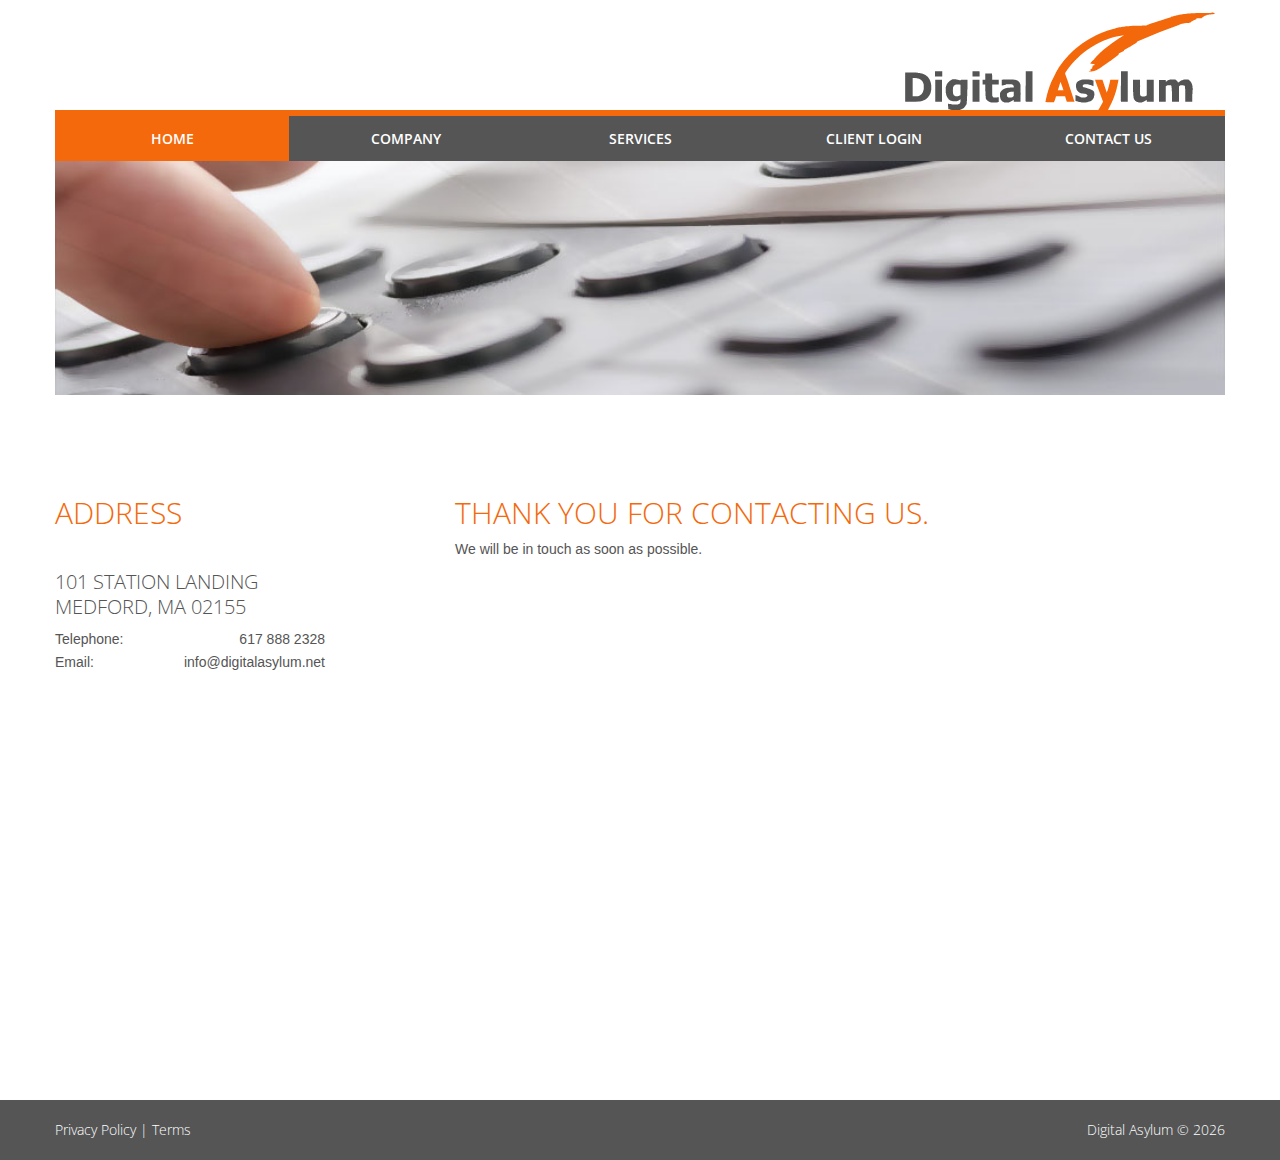
<file: submit.html>
<!DOCTYPE html>
<html lang="en">
<head>
<meta http-equiv="Content-Type" content="text/html; charset=utf-8" >
<title>Contacts</title>
<meta name="description" content="Thank you for contacting us in regards to inquiries, quotes or to find out more about Digital Asylum. Digital Asylum is a technology services company. 'Delivering Sanctuary Through Technology' by partnering with businesses to determine and implement strategies on how best to use IT to meet their business growth objectives.. Wajeeh Anwar..." />
<meta name="robots" content="noindex,nofollow"/>
<meta charset="utf-8">
<meta name = "format-detection" content = "telephone=no" />
<link rel="icon" href="images/favicon.ico" type="image/x-icon">
<link rel="shortcut icon" href="images/favicon.ico" type="image/x-icon" />
<link rel="stylesheet" href="css/style.css">
<script src="js/jquery.js"></script>
<script src="js/jquery-migrate-1.2.1.js"></script>
<script src="js/jquery.easing.1.3.js"></script>
<script src="js/scroll_to_top.js"></script>
<script src="js/script.js"></script>
<script src="js/TMForm.js"></script>
<script src="js/jquery.equalheights.js"></script>
<script src="js/superfish.js"></script>
<script src="js/jquery.mobilemenu.js"></script>
<script src="js/touchTouch.jquery.js"></script>
<script src="js/jquery.tools.min.js"></script>
<link rel="stylesheet" href="fonts/font-awesome.css" type="text/css" media="screen">
<script>
  (function(i,s,o,g,r,a,m){i['GoogleAnalyticsObject']=r;i[r]=i[r]||function(){
  (i[r].q=i[r].q||[]).push(arguments)},i[r].l=1*new Date();a=s.createElement(o),
  m=s.getElementsByTagName(o)[0];a.async=1;a.src=g;m.parentNode.insertBefore(a,m)
  })(window,document,'script','//www.google-analytics.com/analytics.js','ga');
  ga('create', 'UA-54096821-1', 'auto');
  ga('require', 'displayfeatures','linkid', 'linkid.js');
  ga('send', 'pageview');
</script>
</head>
<body>
<div class="main">
  <div class="div-content"> 
    <header>
      <div class="container">
        <div class="row">
          <div class="grid_12">
            <div align="right" class="wrapper marTop1 marBot2">
              <h1><a href="index.html"><img src="images/da-logo2.gif" alt="Digital Asylum"></a></h1>
            </div>
            <nav>
              <ul class="sf-menu header_menu">
                <li class="current" id="first-li"><a href="index.html">Home<strong></strong></a></li>
                <li><a href="company.html">Company<strong></strong></a> 
                </li>
                <li><a href="services.html">Services<strong></strong></a></li>
                <li><a href="login.html">Client Login<strong></strong></a></li>
                <li id="last-li"><a href="contact.html">Contact Us<strong></strong></a></li>
              </ul>
            </nav>
            <img src="images/contact.jpg" alt="" class="imgpif"> </div>
        </div>
      </div>
    </header>
    <div class="container">
      <div class="row">
        <div class="grid_3">
          <h3 class="color1">address</h3>
          <address>
          <dl>
            <dt>101 Station Landing<br>
              Medford, MA 02155</dt>
            <div><a class="txt2_left">Telephone:</a><a class="txt2_right">617 888 2328</a><br>
              <a class="txt2_left">Email:</a><a href="mailto:info@digitalasylum.net" class="txt2_right">info@digitalasylum.net</a></div>
          </dl>
          </address>
          <br>
          <br>
          <div class="map">
            <figure class="img-polaroid">
              <iframe src="https://www.google.com/maps/embed?pb=!1m14!1m8!1m3!1d11784.925657408152!2d-71.07192010349604!3d42.401517002487374!3m2!1i1024!2i768!4f13.1!3m3!1m2!1s0x89e37124f8ff9183%3A0x7c4e01e63e3057c0!2s101+Station+Landing%2C+101+Station+Landing%2C+Medford%2C+MA+02155!5e0!3m2!1sen!2sus!4v1408693283087" width="400" height="300" frameborder="0" style="border:0"></iframe>
            </figure>
          </div>
        </div>
        <div class="grid_8 preffix_1">
          <h3 class="color1">Thank you for contacting us.</h3>
          <p>We will be in touch as soon as possible.</p>
        </div>
      </div>
    </div>
  </div>
</div>
<footer>
  <div class="footer_priv">
    <div class="container"> 
      <p><a class="txt_left" href="privacy.html" class="link1">Privacy Policy | Terms</a><a class="txt_right"><span>Digital Asylum </span> &copy; <span id="copyright-year"></span></a></p>
    </div>
  </div>
</footer>
</body>
</html>
</file>
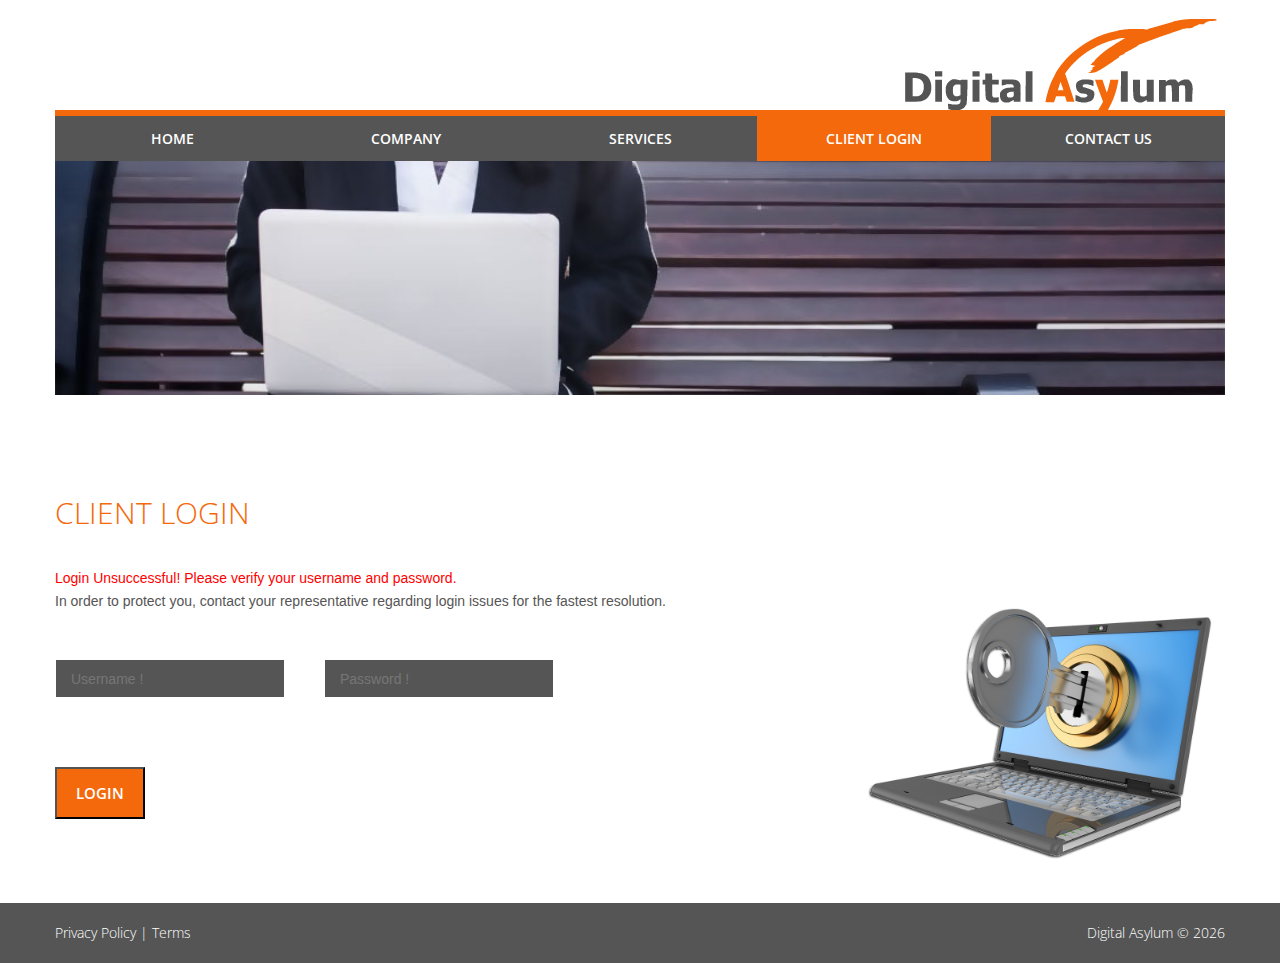
<file: verification.html>
<!DOCTYPE html>
<html lang="en">
<head>
<meta http-equiv="Content-Type" content="text/html; charset=utf-8" >
<title>Digital Asylum | Client Login</title>
<meta name="description" content="Log in to manages your Digital Asylum services. Digital Asylum is a technology services company. 'Delivering Sanctuary Through Technology' by partnering with businesses to determine and implement strategies on how best to use IT to meet their business growth objectives.. Wajeeh Anwar..." />
<meta name="robots" content="noindex,nofollow"/>
<meta charset="utf-8">
<meta name = "format-detection" content = "telephone=no" />
<link rel="icon" href="images/favicon.ico" type="image/x-icon">
<link rel="shortcut icon" href="images/favicon.ico" type="image/x-icon" />
<link rel="stylesheet" href="css/style.css">
<script src="js/jquery.js"></script>
<script src="js/jquery-migrate-1.2.1.js"></script>
<script src="js/jquery.easing.1.3.js"></script>
<script src="js/scroll_to_top.js"></script>
<script src="js/script.js"></script>
<script src="js/TMForm.js"></script>
<script src="js/jquery.equalheights.js"></script>
<script src="js/superfish.js"></script>
<script src="js/jquery.mobilemenu.js"></script>
<script src="js/touchTouch.jquery.js"></script>
<script src="js/jquery.tools.min.js"></script>
<script type="text/javascript" src="http://ajax.googleapis.com/ajax/libs/jquery/1.8.2/jquery.min.js"></script>
<link rel="stylesheet" href="fonts/font-awesome.css" type="text/css" media="screen">
<script>
  (function(i,s,o,g,r,a,m){i['GoogleAnalyticsObject']=r;i[r]=i[r]||function(){
  (i[r].q=i[r].q||[]).push(arguments)},i[r].l=1*new Date();a=s.createElement(o),
  m=s.getElementsByTagName(o)[0];a.async=1;a.src=g;m.parentNode.insertBefore(a,m)
  })(window,document,'script','//www.google-analytics.com/analytics.js','ga');
  ga('create', 'UA-54096821-1', 'auto');
  ga('require', 'displayfeatures','linkid', 'linkid.js');
  ga('send', 'pageview');
</script>
</head>
<body>
<div class="main">
<div class="div-content">
<header>
  <div class="container">
    <div class="row">
      <div class="grid_12">
        <div align="right" class="wrapper marTop1 marBot2">
          <h1><a href="index.html"><img src="images/da-logo2.gif" alt="Digital Asylum"></a></h1>
        </div>
        <nav>
          <ul class="sf-menu header_menu">
            <li id="first-li"><a href="index.html">Home<strong></strong></a></li>
            <li><a href="company.html">Company<strong></strong></a> 
            </li>
            <li><a href="services.html">Services<strong></strong></a></li>
            <li class="current"><a href="login.html">Client Login<strong></strong></a></li>
            <li id="last-li"><a href="contact.html">Contact Us<strong></strong></a></li>
          </ul>
        </nav>
        <img src="images/login.jpg" alt="" class="imgpif"> </div>
    </div>
  </div>
</header>
<div class="container">
  <div class="row">
    <div class="grid_8">
      <h3 class="color1">Client Login</h3>
      <h4></h4>
      <p><span style="color:#F00">Login Unsuccessful! Please verify your username and password.</span><br>
        In order to protect you, contact your representative regarding login issues for the fastest resolution.</p>
      <form id="contact-form" method="LINK" action="verification.html">
        <div class="success-message">Login Successful</div>
        <div class="wrapper">
          <label class="username">
            <input type="text" placeholder="Username !"/>
          </label>
          <label class="password">
            <input type="password" placeholder="Password !"/>
          </label>
        </div>
        <div class="wrapper">
          <div  class="form_btns">
            <button type="sumbit" class="more_btn2">login</button>
          </div>
          <div> <!--<a class="status world">&nbsp;&nbsp;&nbsp;System Offline</a> --></div>
          <br>
          <br>
          <br>
          <br>
          <br>
          <br>
          <br>
          <br>
        </div>
      </form>
    </div>
    <div class="grid_4">
      <div class="img_box2"> <img src="images/secure.png" alt=""> </div>
    </div>
  </div>
</div>
<footer>
  <div class="footer_priv">
    <div class="container"> 
      <p><a class="txt_left" href="privacy.html" class="link1">Privacy Policy | Terms</a><a class="txt_right"><span>Digital Asylum </span> &copy; <span id="copyright-year"></span></a></p>
    </div>
  </div>
</footer>
</body>
</html>
</file>
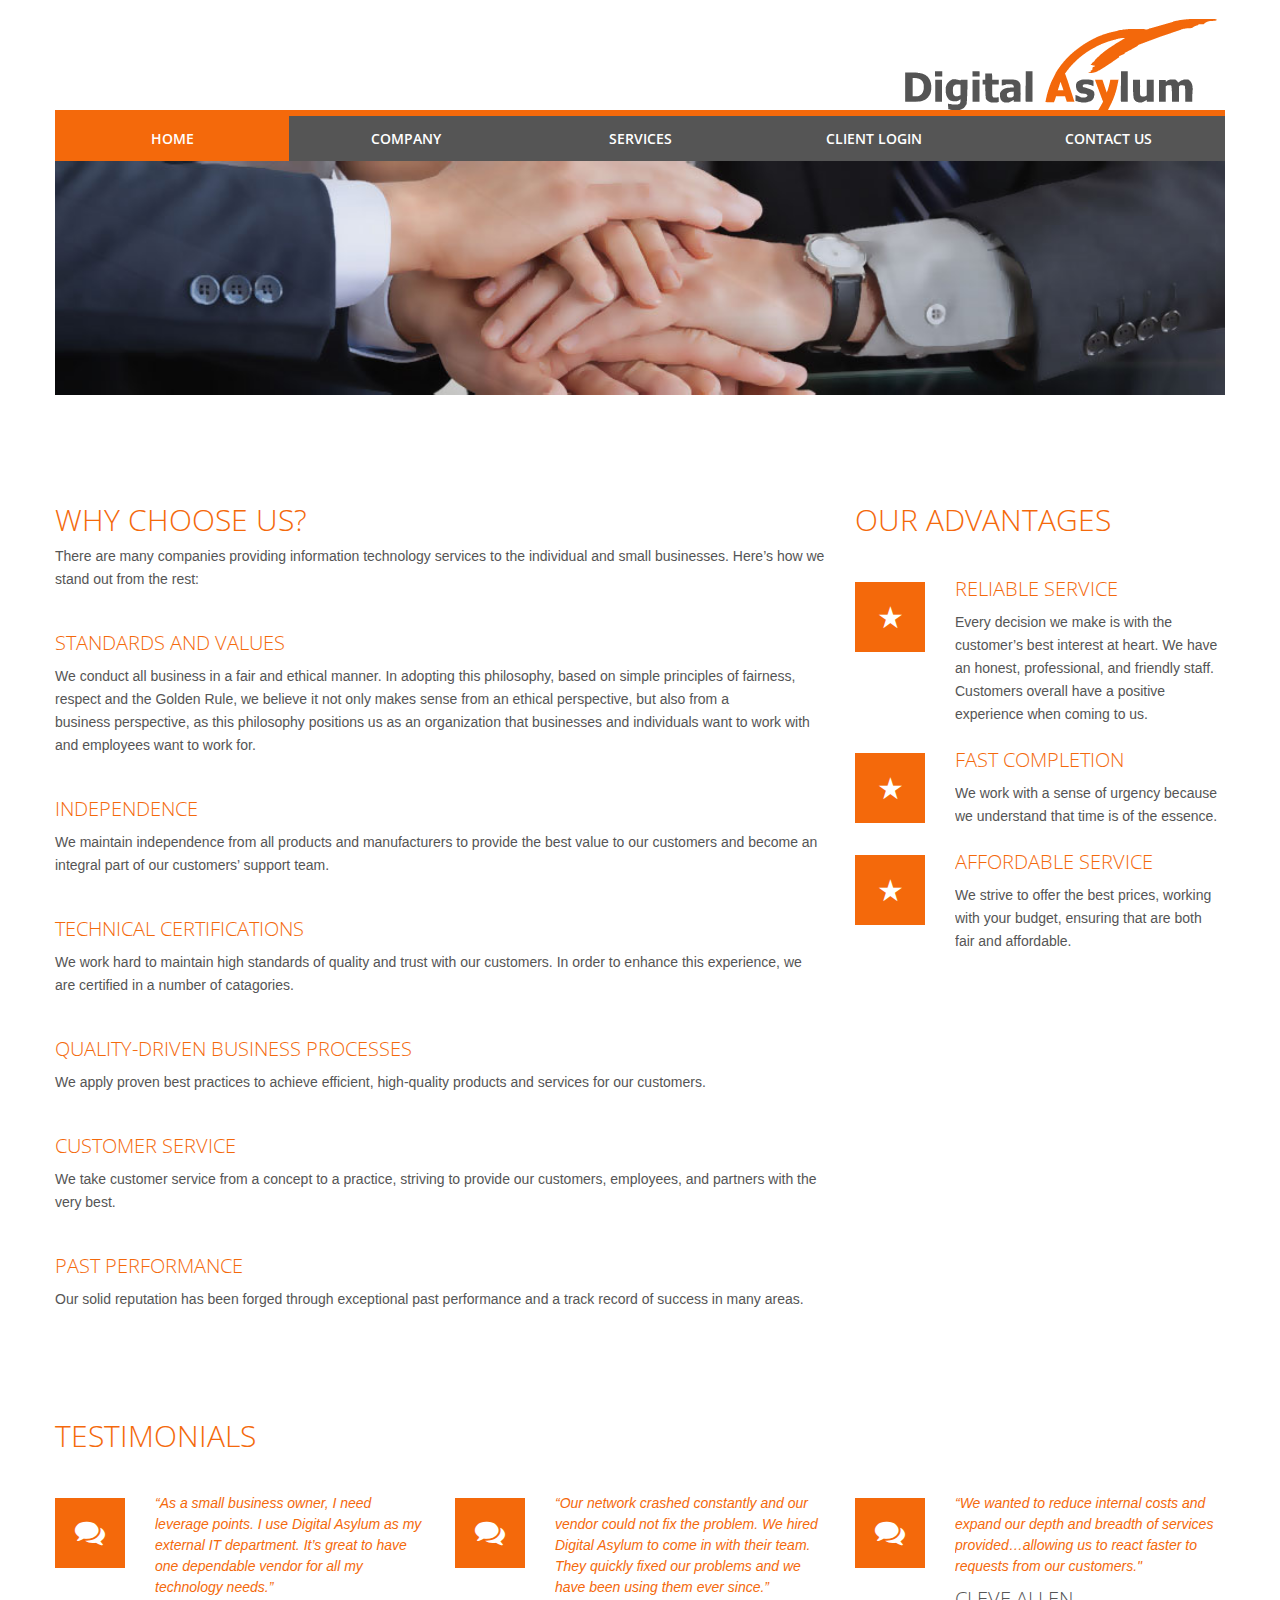
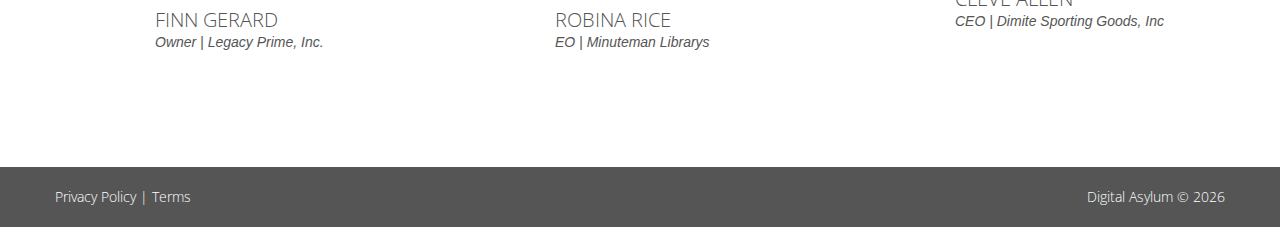
<file: wcu.html>
<!DOCTYPE html>
<html lang="en">
<head>
<meta http-equiv="Content-Type" content="text/html; charset=utf-8" >
<title>Digital Asylum | Why Choose Us?</title>
<meta name="description" content="Find out what sets Digital Asylum apart from the competition. Digital Asylum is a technology services company. 'Delivering Sanctuary Through Technology' by partnering with businesses to determine and implement strategies on how best to use IT to meet their business growth objectives.. Wajeeh Anwar..." />
<meta charset="utf-8">
<meta name = "format-detection" content = "telephone=no" />
<link rel="icon" href="images/favicon.ico" type="image/x-icon">
<link rel="shortcut icon" href="images/favicon.ico" type="image/x-icon" />
<link rel="stylesheet" href="css/style.css">
<script src="js/jquery.js"></script>
<script src="js/jquery-migrate-1.2.1.js"></script>
<script src="js/jquery.easing.1.3.js"></script>
<script src="js/scroll_to_top.js"></script>
<script src="js/script.js"></script>
<script src="js/jquery.equalheights.js"></script>
<script src="js/superfish.js"></script>
<script src="js/jquery.mobilemenu.js"></script>
<script src="js/touchTouch.jquery.js"></script>
<script src="js/jquery.tools.min.js"></script>
<link rel="stylesheet" href="fonts/font-awesome.css" type="text/css" media="screen">
<script>
  (function(i,s,o,g,r,a,m){i['GoogleAnalyticsObject']=r;i[r]=i[r]||function(){
  (i[r].q=i[r].q||[]).push(arguments)},i[r].l=1*new Date();a=s.createElement(o),
  m=s.getElementsByTagName(o)[0];a.async=1;a.src=g;m.parentNode.insertBefore(a,m)
  })(window,document,'script','//www.google-analytics.com/analytics.js','ga');
  ga('create', 'UA-54096821-1', 'auto');
  ga('require', 'displayfeatures','linkid', 'linkid.js');
  ga('send', 'pageview');
</script>
</head>
<body>
<div class="main">
  <div class="div-content content_page"> 
    <header>
      <div class="container">
        <div class="row">
          <div class="grid_12">
            <div align="right" class="wrapper marTop1 marBot2">
              <h1><a href="index.html"><img src="images/da-logo2.gif" alt="Digital Asylum"></a></h1>
            </div>
            <nav>
              <ul class="sf-menu header_menu">
                <li class="current" id="first-li"><a href="index.html">Home<strong></strong></a></li>
                <li><a href="company.html">Company<strong></strong></a> 
                </li>
                <li><a href="services.html">Services<strong></strong></a></li>
                <li><a href="login.html">Client Login<strong></strong></a></li>
                <li id="last-li"><a href="contact.html">Contact Us<strong></strong></a></li>
              </ul>
            </nav>
          </div>
        </div>
      </div>
    </header>
    <div class="container"> <img src="images/team.jpg" alt="" class="imgteam">
      <div class="row">
        <div class="grid_8">
          <h3 class="color1 v2">Why Choose Us?</h3>
          <p>There are many companies providing information technology services to the individual and small businesses. Here’s how we stand out from the rest:</p>
          <h4><a class="color1">Standards and Values</a></h4>
          <p>We conduct all business in a fair and ethical manner. In adopting this philosophy, based on simple principles of fairness, respect and the Golden Rule, we believe it not only makes sense from an ethical perspective, but also from a business perspective, as this philosophy positions us as an organization that businesses and individuals want to work with and employees want to work for.</p>
          <h4><a class="color1">Independence</a></h4>
          <p>We maintain independence from all products and manufacturers to provide the best value to our customers and become an integral part of our customers’ support team.</p>
          <h4><a class="color1">Technical Certifications</a></h4>
          <p>We work hard to maintain high standards of quality and trust with our customers. In order to enhance this experience, we are certified in a number of catagories.</p>
          <h4><a class="color1">Quality-Driven Business Processes</a></h4>
          <p>We apply proven best practices to achieve efficient, high-quality products and services for our customers.</p>
          <h4><a class="color1">Customer Service</a></h4>
          <p>We take customer service from a concept to a practice, striving to provide our customers, employees, and partners with the very best.</p>
          <h4><a class="color1">Past Performance</a></h4>
          <p>Our solid reputation has been forged through exceptional past performance and a track record of success in many areas.</p>
        </div>
        <div class="grid_4">
          <h3 class="color1 v2">OUR ADVANTAGES</h3>
          <div class="wrapper marTop4">
            <div class="num_section">★</div>
            <div class="box2">
              <h4 class="color1">Reliable Service</h4>
              <p>Every decision we make is with the customer’s best interest at heart. We have an honest, professional, and friendly staff. Customers overall have a positive experience when coming to us.</p>
            </div>
          </div>
          <div class="wrapper marTop5">
            <div class="num_section">★</div>
            <div class="box2">
              <h4 class="color1">Fast Completion</h4>
              <p>We work with a sense of urgency because we understand that time is of the essence.</p>
            </div>
          </div>
          <div class="wrapper marTop5">
            <div class="num_section">★</div>
            <div class="box2">
              <h4 class="color1">Affordable Service</h4>
              <p>We strive to offer the best prices, working with your budget, ensuring that are both fair and affordable.</p>
            </div>
          </div>
        </div>
        <div class="clear"></div>
      </div>
    </div>
    <div class="container">
      <h3 class="color1 v2">testimonials</h3>
      <div class="row">
        <div class="grid_4">
          <div class="wrapper marTop4">
            <div class="num_section"><i class="fa fa-comments"></i></div>
            <div class="box2">
              <p class="txt3 color1">“As a small business owner, I need leverage points. I use Digital Asylum as my external IT department. It’s great to have one dependable vendor for all my technology needs.” </p>
              <h4>Finn Gerard</h4>
              <a class="txt3">Owner | Legacy Prime, Inc.</a> </div>
          </div>
        </div>
        <div class="grid_4">
          <div class="wrapper marTop4">
            <div class="num_section"><i class="fa fa-comments"></i></div>
            <div class="box2">
              <p class="txt3 color1">“Our network crashed constantly and our vendor could not fix the problem. We hired Digital Asylum to come in with their team. They quickly fixed our problems and we have been using them ever since.”</p>
              <h4>Robina Rice</h4>
              <a class="txt3">EO | Minuteman Librarys</a> </div>
          </div>
        </div>
        <div class="grid_4">
          <div class="wrapper marTop4">
            <div class="num_section"><i class="fa fa-comments"></i></div>
            <div class="box2">
              <p class="txt3 color1">“We wanted to reduce internal costs and expand our depth and breadth of services provided…allowing us to react faster to requests from our customers."</p>
              <h4>Cleve Allen</h4>
              <a class="txt3">CEO | Dimite Sporting Goods, Inc</a> </div>
          </div>
        </div>
        <div class="clear"></div>
      </div>
    </div>
  </div>
</div>
<footer class="color2">
  <div class="footer_priv">
    <div class="container"> 
      <p><a class="txt_left" href="privacy.html" class="link1">Privacy Policy | Terms</a><a class="txt_right"><span>Digital Asylum </span> &copy; <span id="copyright-year"></span></a></p>
    </div>
  </div>
</footer>
</body>
</html>
</file>
<file: css/style.css>
/*css*/
@import "grid.css";
@import "superfish.css";
@import "touchTouch.css";
@import "form.css";
@import "camera.css";
@import "subscribe-form.css";
@import url(http://fonts.googleapis.com/css?family=Open+Sans:300,400,600,700,800);

input::-ms-clear {
   display: none;
}

html, body { }

a[href^="tel:"] {
	color: inherit;
	text-decoration:none;
}
* {
	-webkit-text-size-adjust: none;
}
.clearfix {
  *zoom: 1;
}
.clearfix:before,
.clearfix:after {
  display: table;
  content: "";
  line-height: 0;
}




.clearfix:after {
  clear: both;
}
.fleft {float:left;}
.fright {float:right;}
.clear {clear:both; width:100%; font-size:0; line-height:0;}
.wrapper, .wrapper-extra, .extra-wrap{
	position: relative;
	overflow:hidden;
	width: 100%; 
}

.menuborder {
	background-color:#0F6;
}
.menuborderoff {
	background-color:#fff;
}
.wrap {
	position: relative;
	text-align: center;
}
.wrapper-after:after{
	display:block;
	visibility:hidden;
	clear:both;
	height:0;
	content:".";
}
.dis-block{display: block;}
.dis-inblock{display: inline-block;}

.txt_left{text-align: left;}
.txt_right{text-align: right;}
.txt_cntr{text-align: center;}
.txt_ital{font-style: italic;}
.txt_line_through{text-decoration: line-through;}


.marg-left-0{margin-left:0 !important;}	
.marg-right-0{margin-right:0 !important;}
.marg-left-right-0{ margin-right:0 !important;margin-left:0 !important;}
.last-mbot{margin-bottom:0 !important;}	
.last-pbot{padding-bottom: 0 !important;}
.last-mpbot{margin-bottom:0 !important;padding-bottom:0 !important;}

.marRight1{margin-right: 33px;}
.marRight2{margin-right: 55px;}

.padTop1{padding-top: 20px;}

.padBot1{padding-bottom: 60px;}
.padBot2{padding-bottom: 41px;}

.mar1{margin: -1px 10px 0; display: inline-block !important; color: #808080 !important;}
.mar2{margin: 0 10px;}

.marTop0{margin-top: 0px;}
.marTop1{margin-top: 10px;}
.marTop2{margin-top: 14px;}
.marTop3{margin-top: 8px;margin-bottom: 22px;}
.marTop4{margin-top: 2px;}
.marTop5{margin-top: -18px;}
.marTop6{margin-top: -29px;}
.marTop7{margin-top: -4px;}
.marTop8{margin-top: 5px;}
.marTop9{margin-top: 4px;}
.marTop10{margin-top: 15px;}
.marTop11{margin-top: 85px;}


.marBot1{margin-bottom: -8px;}
.marBot2{margin-bottom: 0px;}

.quote_1{
	text-align: center;
	max-width: 660px;
	display: inline-block;
	margin-top: 34px;
}
.hline2{
	margin-bottom: 0px;
	padding-bottom: 28px;
	border-bottom: 1px solid #f5f5f5;
	margin-top: 35px;
}
#page4 p{margin-bottom: 9px;}

.box, .box2, .box3{overflow: hidden;}
.bold{font-weight: bold;}
.fw400{font-weight: 400;}


.color1{color: #f4690b;}
.color2{color: #555555;}



/* Global properties ======================================================== */
html, body { margin:0; padding:0; height:100%;}

body {
	min-width:300px;
	background: #f4690b;
	color:#555555;
	font:14px/23px Arial, Helvetica, sans-serif ;
}
.fs_14{font-size: 14px;}
#back-top {
  position: fixed;
  bottom: 40px;
  left: 51%;
  z-index: 1000;
  display: none;
  margin-left: 620px;
  width: 73px;
  height: 73px;
  background: url(../images/up-arrow.png) 50% 50% no-repeat #eee;
  color: #c5c5c5;
  text-align: center;
  cursor: pointer;

}
#back-top i{line-height: 73px; font-size: 22px; display: none}
#back-top:hover {
	color: #3498db;
  background: url(../images/up-arrow.png) 50% 50% no-repeat #f4690b;
}
.main{
	padding:0 0 0 0;
	width:100%;
	height: auto; 
	 background: #fff; 
}

.div-content{
	margin:0 auto;
	padding-top: 0px;
	padding-bottom: 77px;
	padding-bottom: 0;
	width:100%;
	overflow: hidden;
}
.div-content.content_page{padding-bottom: 112px;}
.txt_col1{
	position: relative;
	display: inline-block;
	width: 64px;
}
/***********************************************************************/
/*===============================>H-logo-properties=========================*/
h1{
	position: relative;
	display: inline-block;
	margin:0;
}
h1 img{max-width: inherit;}


h2 {
	font:300 40px/40px 'Open Sans', Arial, sans-serif;
	color:#f4690b; 
	margin-top: 111px;
	text-transform: uppercase;
}
h3 {
	font:300 30px/30px 'Open Sans', Arial, sans-serif;
	color:#555555;
	margin-top: 103px;
	text-transform: uppercase;
}
h3.v2{margin-top: 110px;}

h4 {
	font:300 20px/25px 'Open Sans', Arial, sans-serif;
	color:#555555;
	margin-top: 39px;
	text-transform: uppercase;
}


#search-results h4{color: #000; padding-bottom: 12px;}
span.search{color: #f85353 !important;}
#search-results h4 a:hover{color: #f85353;}
h5{ 
	margin-top: 10px;
	margin-bottom: 0;
	color:#333333;
	text-transform: uppercase;
	font:14px/22px 'Open Sans', Arial, sans-serif;
}

.num1{
	font:300 35px/52px 'Open Sans', Arial, sans-serif;
	color:#fff; 
	margin-top: 21px;
	text-transform: uppercase;
	float: left;
	margin-right: 28px;
	background: #f85353;
	border-radius: 500px;
	width: 52px;
	height: 52px;
	text-align: center;
}

.num2{
	font: 300 50px/75px 'Open Sans', Arial, sans-serif;
	color:#fff; 
	margin-top: 31px;
	text-transform: uppercase;
	width: 81px;
	height: 81px;
	background: #3e454c;
	margin-top: 36px;
	border-radius: 500px;
	text-align: center;
}


.txt1 {
	font:600 60px/60px 'Open Sans', Arial, sans-serif;
	color:#f4690b;
	margin-top: 16px;
	text-transform: uppercase;
	margin-left: -5px;
}
.txt2 {
	font:300 24px/30px 'Open Sans', Arial, sans-serif;
	color:#9fa9a9;
	margin-top: 20px;
	text-transform: uppercase;
}
.txt3 {
	font-style: italic;
	margin-top: 40px;
	margin-bottom: -30px;
	line-height: 21px;
}
.txt4 {
	display: inline-block;
	color: #f4690b;
	margin-top: 23px;
}


.client_txt {
	font: 600 20px/22px 'Open Sans', Arial, sans-serif;
	color:#2a2a2a;
	margin-top: 13px;
	text-transform: uppercase;
	padding-left: 28px;
	background: url(../images/sign1.png) 0 0px no-repeat;
}

.year_section{
	font:15px/20px 'Open Sans', Arial, sans-serif;
	color:#ffd64f; 
	margin-top: 19px;
	float: left;
	width: 54px;
}



.white_bg{
	position: relative;
	margin-top: 40px;
	margin-bottom: 1px;
	padding: 29px 0 13px;
	width: 100%;
	border: none;
	background: #fff;
}


.comment_link{
	margin-top: 31px;
	margin-right: 31px;
}


p{margin-top: 10px;}
img{ margin-bottom: 0px;max-width:100%; height:auto;}

.img1{
	float: left;
	margin-right: 28px;
	margin-top: 44px;
}

.imgteam{
	float: inherit;
	width: 100%;
	margin-right: 28px;
	margin-top: 0px;
}

.imgpif{
	float: inherit;
	width: 100%;
	margin-right: 28px;
	margin-top: 0px;
}


a { 
	text-decoration:none; 
	cursor:pointer;
	color: inherit;
}

a.link1{}
a.link1:hover{color: #fff;}

a.link2{color: #000;}
a.link2:hover{color: #f4690b;}



.comment_txt{margin-top: 4px;margin-bottom: -20PX;}
.comment_txt i{
	color: #bbbaba;
	font-size: 15px;
	margin-top: 5px;
	margin-right: 5px;
}


a:hover{
	color: #f4690b;
	text-decoration:none;
}
a{
	-webkit-transition:all 0.3s ease;
	-moz-transition:all 0.3s ease;
	-o-transition:all 0.3s ease;
	transition:all 0.3s ease;
}

.date_txt{text-transform: uppercase; font-size: 12px; color: #6f6f6f;}

.comment_icon2{
	position: relative;
	display: inline-block;
	margin: -17px -2px 0 19px;
	width: 63px;
	height: 55px;
	background: url(../images/comment_icon_big.png) 0 0 no-repeat;
}
.section_year{
	float: left;
	width: 40px;
	color: #6f6f6f;
}


.num_section{
	position: relative;
	margin-top: 45px;
	width: 70px;
	height: 70px;
	font:30px/70px 'Open Sans', Arial, sans-serif;
	color:#fff; 
	float: left;
	background: #f4690b;
	text-align: center;
	margin-right: 30px;
}
.num_section i{font: normal normal 30px/70px 'FontAwesome';}


.date_section{
	position: relative;
	width: 70px;
	height: 70px;
	/*height: 126px;*/
	background-color: #f4690b;
	float: left;
	margin-right: 31px;
	text-align: center;
	margin-top: 32px;
	color: #fff;
	text-transform: uppercase;
}
.day{font:30px/30px 'Open Sans', Arial, sans-serif; margin-top: 9px; display: inline-block;}
.month{font:18px/18px 'Open Sans', Arial, sans-serif; margin-top: 0;}




/************Header************/
header{
	position: relative;
	z-index: 9;
}
header.content_header{
}

.bot_line{
	display: inline-block;
	margin-top: 2px;	
	margin-bottom: 42px;
	width: 100%;
	height: 1px;
	background: #f2f2f2;	
}

/*	font-family: Arial, Helvetica, sans-serif;*/
/************Content***********/



blockquote{
	margin-top: 0px;
	position: relative;
}
blockquote p{max-width: 810px;margin-left: 80px;}
blockquote:before, blockquote:after{
	position: absolute;
	display: inline-block;
	content: '';
	width: 18px;
	height: 15px;
	left: 43px;
	top: -1px;
	background: url(../images/quote_sign.png) 0 3px no-repeat;
}
blockquote:after{
	left: auto;
	right: 47px;
}

.img_txt_holder{
	width: 100%;
	background: #24292c;
	-webkit-box-sizing: border-box; /* Safari */
	-moz-box-sizing: border-box; /*Firefox 1-3*/
	box-sizing: border-box;
	padding: 28px 10px 29px 33px;
}
.img_txt_holder p{margin-top: 0;}


.box-1{
	background: #f2f2f2;
	margin-top: 0px;
	margin-bottom: 0px;
}
.box-1 .more_btn{
	margin-top: 27px;
	padding: 15px 33px;
}
.banner1{
	background: url(../images/page1_bg_pic1.jpg) 0px 0px no-repeat;
	min-height: 370px;
	-webkit-box-sizing: border-box; /* Safari */
	-moz-box-sizing: border-box; /*Firefox 1-3*/
	box-sizing: border-box;
	padding-left: 499px;
	padding-top: 60px;
}

.box-2{
	background: #f2f2f2;
	margin-top: 41px;
	margin-bottom: 0px;
	padding: 7px 0 26px;
}

.box-3{
	background: #f2f2f2;
	margin-top: 117px;
	margin-bottom: 0px;
	padding: 7px 0 115px;
}

.box-3 h4{margin-top: 8px;}
.img_box{
	background: #fff;
	-webkit-box-sizing: border-box; /* Safari */
	-moz-box-sizing: border-box; /*Firefox 1-3*/
	box-sizing: border-box;
	padding: 13px 13px 8px;
	margin-top: 47px;
	line-height: 21px;
}
.img_box2{
	background: #fff;
	-webkit-box-sizing: border-box; /* Safari */
	-moz-box-sizing: border-box; /*Firefox 1-3*/
	box-sizing: border-box;
	padding: 13px 13px 8px;
	margin-top: 200px;
	line-height: 21px;
}
.img_box3{
	background: #f2f2f2;
	-webkit-box-sizing: border-box; /* Safari */
	-moz-box-sizing: border-box; /*Firefox 1-3*/
	box-sizing: border-box;
	padding: 13px 13px 8px;
	margin-top: 47px;
	line-height: 21px;
}
/* ============================= lists ====================== */
.listWithMarker {
  margin: 0;
  margin-top: 44px;

}
.listWithMarker li {
  display: block;
  padding-left: 49px;
  background: url(../images/list_marker.png) 22px 21px no-repeat #f5f5f5;
  margin-bottom: 0;
  padding-bottom: 6px;
}
.listWithMarker li.odd_li{
    background: url(../images/list_marker.png) 22px 21px no-repeat #fcfcfc;
}
.listWithMarker li a {
  color: #3e454c;
  text-decoration: none;
  font: 300 15px/53px "Open Sans", Arial, sans-serif;
  text-transform: uppercase;
}
.listWithMarker li a:hover, .listWithMarker li.current a {
  color: #3498db;
}


.listWithMarker2 {
  margin: 0;
  margin-top: 8px;
  margin-bottom: -9px;
}
.listWithMarker2.v2{margin-top: 38px;}
.listWithMarker2 li {
  display: block;
  margin-bottom: 10px;
  padding-left: 15px;
  background: url(../images/list_marker.png) 1px 11px no-repeat;
  padding-top: 3px;
}
.listWithMarker2 li a {
  color: #555555;
  text-decoration: none;
    cursor:default;

}
.listWithMarker2 li a:hover, .listWithMarker2 li.current a {
  color: #f4690b;
}


/* ============================= end lists ====================== */
.comments_btn{
	padding-left: 19px;
	background: url(../images/comment_icon.png) 0 2px no-repeat;
	color: #6b6b6b;
}

#search2{margin-top: 33px;padding-bottom: 34px;}
#search2 input{
	width: 100%;
	float: left;
	color: #898989;
	font:300 14px/20px "Open Sans", Arial, Helvetica, sans-serif;
	height: 32px;
	-webkit-box-sizing: border-box; /* Safari */
	-moz-box-sizing: border-box; /*Firefox 1-3*/
	box-sizing: border-box;
	padding: 5px 5px 5px 14px;

	box-shadow: none;
	-webkit-appearance: none;
	resize: none;

	outline: none;
	-webkit-border-radius: 0px;
	-moz-border-radius: 0px;
	border-radius: 0px;
	-webkit-box-sizing: border-box;
	-moz-box-sizing: border-box;
	box-sizing: border-box;
	background: #fff;
	border: 1px solid #d9d9d9;
	overflow: hidden;
}



.more_btn{
	display: inline-block;
	margin-top: 44px;
	padding: 15px 19px;
	background: #555555;
	color: #fff;
	text-decoration:none; 
	font: 600 15px/20px "Open Sans", Arial, sans-serif;
	text-transform: uppercase;
}
.more_btn:hover{
	background: #f4690b;
	color: #fff;
}

.more_btn2{
	display: inline-block;
	margin-top: 28px;
	padding: 14px 19px;
	background: #f4690b;
	color: #fff;
	text-decoration:none; 
	font: 600 15px/20px "Open Sans", Arial, sans-serif;
	text-transform: uppercase;
}
.more_btn2:hover{
	background: #555555;
	color: #fff;
}

#submit{
	display: inline-block;
	margin-top: 28px;
	padding: 14px 19px;
	background: #f4690b;
	color: #fff;
	text-decoration:none; 
	font: 600 15px/20px "Open Sans", Arial, sans-serif;
	text-transform: uppercase;
	outline:none;
}
#submit:hover{
	background: #555555;
	color: #fff;
}









#com {
	position: relative;
	margin-top: 46px;
}
#com label {
	position: relative;
	/*!*/
	display: block;
	min-height: 60px;
	margin-bottom: 0px;
	width: 100%;
	width: 230px;
	margin-right: 39px;
	float: left;
	box-shadow: none;
	/*width: 200px;*/
}
#com label.last{margin-right: 0;}
#com label.message{width: 100%; float: none;}
#com label.phone{margin-right: 0;}
#com span {display: block;}
#com ._placeholder {
	position: absolute;
	/*!*/
	left: 0;
	right: 0;
	top: 0;
	/*top: 0 !important;*/
	bottom: 0;
	cursor: text;
	padding: 9px 10px 8px 15px;
	font: 14px/20px Arial, Helvetica, sans-serif;
	color: #fff;
	display: block;
}
#com ._placeholder.focused {
	opacity: .4;
	filter: alpha(opacity=40);
	/*.box-shadow(0px 0px 7px 0px rgba(0, 0, 255, 0.5));*/
}
#com ._placeholder.hidden {
	display: none;
}
input{-webkit-appearance:none;}
#com input,
#com textarea {
	outline: none;
	-webkit-border-radius: 0px;
	-moz-border-radius: 0px;
	border-radius: 0px;
	-webkit-box-sizing: border-box;
	-moz-box-sizing: border-box;
	box-sizing: border-box;
	padding: 9px 10px 8px 15px;
	font: 14px/20px Arial, Helvetica, sans-serif;
	color: #fff;
	border: none;
	border: 1px solid #fff;
	width: 100%;
	background: #555555;
	box-shadow: none;
	-webkit-appearance:none;
	resize: none;
	height: 39px;

	-webkit-box-sizing: border-box; /* Safari */
	-moz-box-sizing: border-box; /*Firefox 1-3*/
	box-sizing: border-box;
}
#com textarea {
	width: 100%;
	height: 256px;
	margin-bottom: 0;
	overflow: hidden;
}
#com .message {
	width: 100%;
}
#com .error-message,
#com .empty-message {
	height: 0;
	overflow: hidden;
	font: 10px/20px Arial;
	-webkit-transition: 0.3s ease-in height;
	-moz-transition: 0.3s ease-in height;
	-o-transition: 0.3s ease-in height;
	transition: 0.3s ease-in height;
	position: absolute;
	right: 3px;
	top: 0;
}
#com .invalid .error-message,
#com .empty .empty-message {
	height: 20px;
}
#com .success-message {
	position: absolute;
	overflow: hidden;
	height: 0;
	left: 0;
	top: 0;
	-webkit-box-sizing: border-box;
	-moz-box-sizing: border-box;
	box-sizing: border-box;
	-webkit-box-shadow: none;
	-moz-box-shadow: none;
	box-shadow: none;
	background: #555555;
	z-index: 10;
	width: 100%;
	text-align: center;
	-webkit-transition: all 0.4s linear;
	-moz-transition: all 0.4s linear;
	-o-transition: all 0.4s linear;
	transition: all 0.4s linear;
	padding: 0px 0;
}
#com.success .success-message {
	height: 39px;
	padding: 7px 0 0;
	border: none;
	border: 1px solid #d9d9d9;
	-webkit-transition: all 0.4s linear;
	-moz-transition: all 0.4s linear;
	-o-transition: all 0.4s linear;
	transition: all 0.4s linear;
}



























.more_btn2.v2{background: #555555;}



figure{display: block; margin-top: 7px;margin-bottom: 20px;}
figure.img_inner {
	display: block;
	overflow: hidden;
	height: auto;
	line-height: 0;
	margin: 0;
	margin-right: 0;
	margin-top: 45px;
}
figure iframe {
	width: 100%;
	height: 392px;
}
address{
	display: block;
	margin-top: 41px;
	font-style: normal;
	margin-bottom: -16px;
}
address dl dt{
	display: inline-block;
	margin-bottom: 9px;
	color: #555555;
	font: 300 20px/25px 'Open Sans', Arial, sans-serif;
	text-transform: uppercase;
}
address dd span{
	position: relative;
	display: inline-block;
	width: 139px;
}



/*********************************start magnifier2*************************************/
.magnifier2 {
    position:relative;
    /* display:block; */
    display: inline-block;
}
.magnifier2 img{
}
.zoom{
	position: absolute;
	top: 0;
	left: 0;
	-webkit-box-sizing: border-box; /* Safari */
	-moz-box-sizing: border-box; /*Firefox 1-3*/

  	box-sizing: border-box;
	width: 100%;
	height: 100%;
	border: 10px solid #fb4f59; 
	background: url(../images/project_icon.png) 50% 50% no-repeat #f85353;
	-webkit-transition: all 0.6s ease;
  	-moz-transition: all 0.6s ease;
  	-o-transition: all 0.6s ease;
  	transition: all 0.6s ease;
}
a.magnifier2:hover .zoom{
	opacity: 1;
}
a.magnifier2 .zoom{
	opacity: 0;
}
/*********************************end magnifier2*************************************/
/************Footer************/
footer{ 
	display: block; 
	width: 100%;
	font-family: Arial, Helvetica, sans-serif;
	margin-top: 0px;
	color: #fff;
	height: 60px;
	background-color:#555555;
}
.footer_priv{
}

a.txt_left{
	color:#fff;
	font:200 14px/20px "Open Sans", Arial, sans-serif;
	margin-top: 10px;
	float: left;
	text-align:left;
}

a.txt_right{
	color:#fff;
	font:200 14px/20px "Open Sans", Arial, sans-serif;
	margin-top: 10px;
	float: right;
	text-align:right;
}

a.txt2_left{
	color:#555555;
	float: left;
	text-align:left;
}

a.txt2_right{
	color:#555555;
	float: right;
	text-align:right;
}

p.txt_priv{
	color:#fff;
	font:600 14px/20px "Open Sans", Arial, sans-serif;
	margin-top: 10px;
	float: right;
	text-align:right;
}
.txt_priv .fw400{text-transform: uppercase;}
.txt_right .fw200{text-transform: uppercase;}
.txt_left .fw200{text-transform: uppercase;}
.txt_right:hover{
	color: #f4690b;
}
.txt_left:hover{
	color: #f4690b;
}
/*----------- start social icons ----------------*/

.soc_icons {
  position: relative;
  display: block;
  margin-top: 1px;
  white-space: nowrap;
  text-align: left;
  margin-left: 1px;
  float: right;
}
.soc_icons > li {
  position: relative;
  display: inline-block;
  margin-left: 3px;
}
.soc_icons > li > a {
  position: relative;
  color: #fff;
  line-height: 1em;
  -webkit-transition: all 0.4s ease-out;
  -moz-transition: all 0.4s ease-out;
  -o-transition: all 0.4s ease-out;
  transition: all 0.4s ease-out;
	width: 36px;
	height: 36px;
	display: inline-block;
	background: #f4690b;
	text-align: center;
  font: normal normal 19px/36px 'FontAwesome';
	border-radius: 500px;
}
.soc_icons i{font: normal normal 19px/36px 'FontAwesome';}
.soc_icons > li > a:hover {
  color: #fff;
  text-decoration: none;
  background: #f4690b;
}
h4 i{font: normal normal 30px/36px 'FontAwesome'; color: #f4690b; margin-right: 20px;}



/*----------- end social icons ----------------*/



.indent1{margin-top: 55px;}

/* ============================= start tabs ====================== */
.tabs1 { margin-top: 115px;}
.tab_container {
	background: #ffffff; 
	padding: 23px 35px 60px 41px;
	border: 1px solid #f2f2f2;
	margin-top: -1px;	
}
.tabs li { float: left; margin-right: 2px; width: 16.49%;}
.tab_txt{display: block;}
.tab_num{display: none;}
.tabs li a { 
	display: block; 
	padding: 22px 0px 25px;
	width: 100%;
	background: #f6f6f6; 
	font:600 13px/20px 'Open Sans', Arial, sans-serif;
	color:#555555; 
	text-align: center;
	text-transform: uppercase;
	border: 1px solid #f2f2f2;  
	border-right: 1px solid #fff;
	border-bottom: none;
}
.tabs li a:hover { background: #fff; color: #f4690b; border: 1px solid #f2f2f2;  border-bottom: none;}
.tabs li a.current { background: #ffffff; color: #f4690b; border: 1px solid #f2f2f2; border-bottom: none;}

.tabs1 .btn {background: #4e9dd6;}
.tabs1 .btn:hover {background: #e85c41;}
/* ============================= end tabs ====================== */


/*------start list_fprev2 ------- */
.list_carousel {
  position: relative;
  margin-top: 2px;
  padding: 67px 0 45px;
}
.caroufredsel_wrapper{
	padding-bottom: 20px;
	margin-bottom: -20px;
}
.list_carousel ul {
  display: block;
  overflow: hidden;
  margin: 0;
  padding: 0;
  list-style: none;
  cursor: default;
  padding-bottom: 20px !important;
}
.list_carousel li {
  float: left;
  padding: 0;
  width: 100%;
  text-align: center;
}
.list_carousel.responsive {
  width: auto;
}
.list_carousel h4{color: #f4690b;}
.carousel_btns{
	top: 158px;
	width: 100%;
	position: absolute;
}
.prev,
.next {
  position: absolute;
  top: 0px;
  right: 0;
  display: block;
  width: 23px;
  height: 40px;
}
.next {
  background: url(../images/carouse_next_btn.png) no-repeat 0 0;
  right: -100px;
}
.prev {
  left: -100px;
  background: url(../images/carouse_prev_btn.png) no-repeat 0 0;
}
.prev:hover,
.next:hover {
  background-position: 0 bottom;
}
/*------end list_carousel ------- */

.priv_section1{float: left;}
.priv_section2{float: right;}



/*==================================RESPONSIVE LAYOUTS===============================================*/
@media only screen and (max-width: 1199px) {
	.div-content{width:100%;}
	address dd span{width: 74px;}

	.caption_bg{margin-left: -470px;}
	.caption span.slider_txt1{font:300 40px/40px "Open Sans", Arial, Helvetica, sans-serif; margin-top: 0;}

	.camera_wrap .camera_pag .camera_pag_ul{margin-left: -50px;}

	.banner1{padding-left: 400px;}
	
	.tabs li{width: 16%;}
	.tabs li a {font:600 11px/20px 'Open Sans', Arial, sans-serif;}

	blockquote p {max-width: 620px;}



}


@media only screen and (max-width: 979px) {
	.address figure iframe {
		max-width:100%;
		width: 100%;
	}
	
	address dd, footer .grid_3.alpha p{font-size: 12px;	}
	figure iframe {width: 100%;}
	.magnifier2 {width: 100%;}

	.caption_bg{margin-left: -365px; margin-top: 20px;}
	.caption span.slider_txt2{margin-top: 10px; margin-bottom: -25px;}

	.txt1 {font:600 40px/40px 'Open Sans', Arial, sans-serif;}
	.txt2 {font:300 16px/20px 'Open Sans', Arial, sans-serif;}

	.tabs li a {font:600 9px/20px 'Open Sans', Arial, sans-serif;}

	.next {right:0px;}
	.prev {left:0px;}
	.carousel_btns{top: 111px;}
	.list_carousel h4{padding: 0 40px;}

	blockquote p{max-width: 810px;margin-left: 0px;}
	blockquote:before, blockquote:after{background: none;}

	.box-2 .fright{float: none;}
	#subscribe-form input {width: 200px;}

}


@media only screen and (max-width: 767px) {

	img{width: 100%;}
	img.no_resize{width: auto;}
	.box{overflow: visible;}
	.mobile_txt_cntr{text-align: center;}
	figure.img_inner {margin-bottom: 10px;}

	.caption_bg{display: none;}

	.banner1{padding-left: 0px; background: none; padding-top: 20px; padding-bottom: 20px; min-height: inherit;}

	.tab_txt{display: none;}
	.tab_num{display: block;}
	.tabs li{width: 15%;}
	.tabs li a {font:600 16px/20px 'Open Sans', Arial, sans-serif;}

	#subscribe-form{margin-left: 0px;}

	.priv_section1{float: right;}
	.priv_section2{float: left;}

	.img1{margin-bottom: 10px;}




}


@media only screen and (max-width: 479px) {

	/*h1 img{width: 100%;}*/

}
@media only screen and (max-width: 320px) {


}
/* Localized */
</file>
